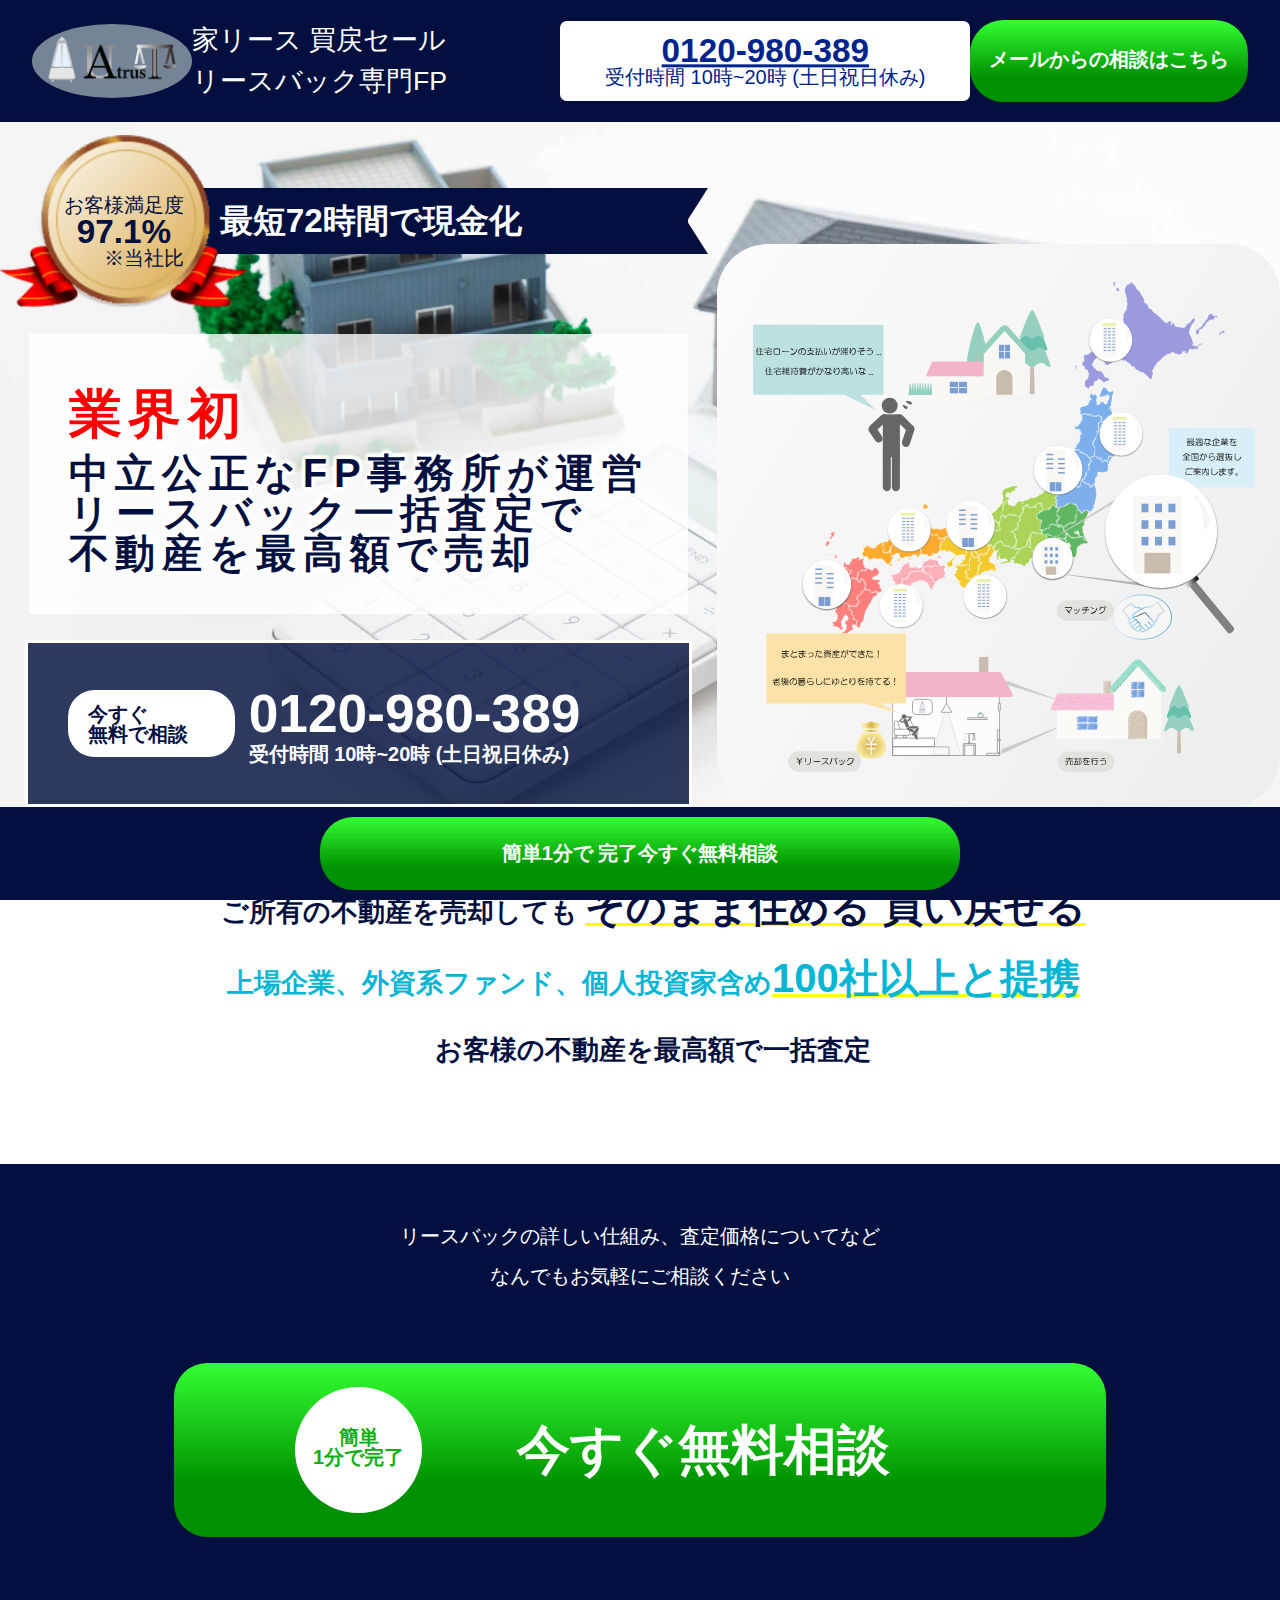
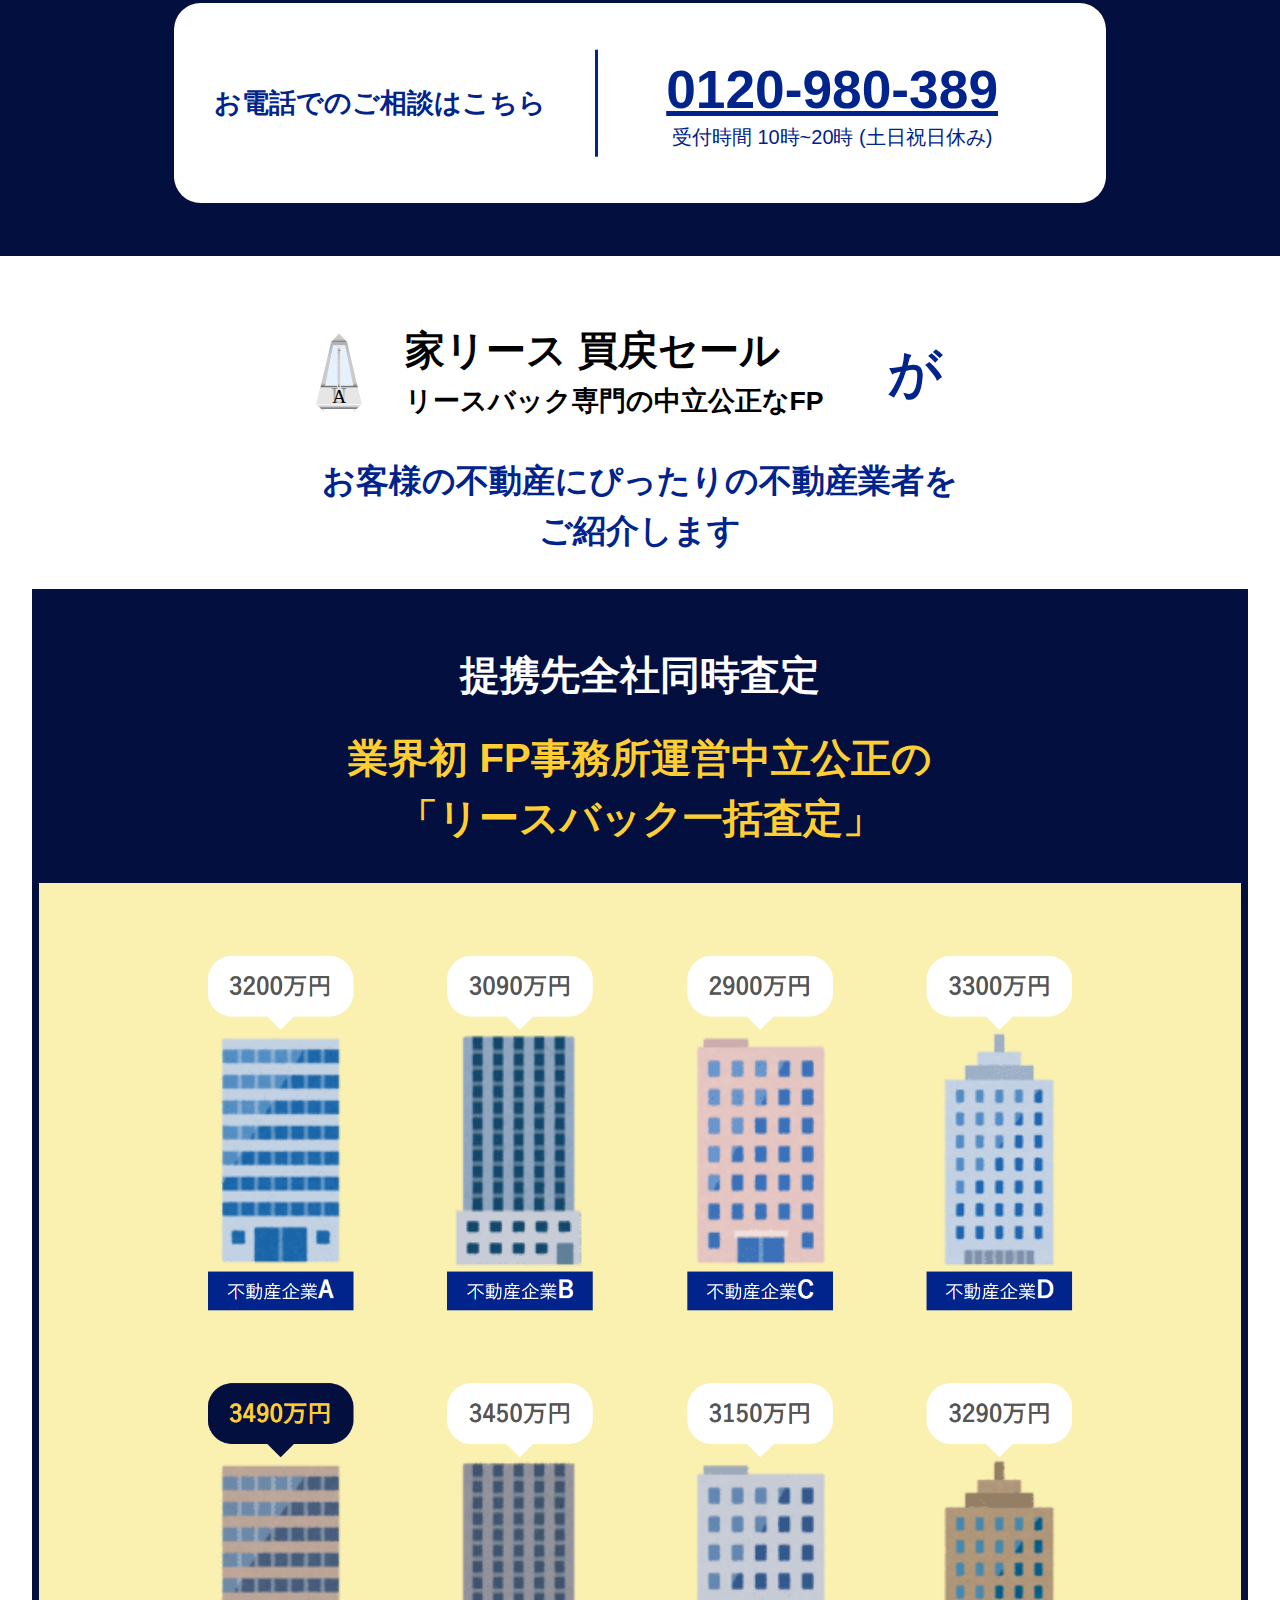
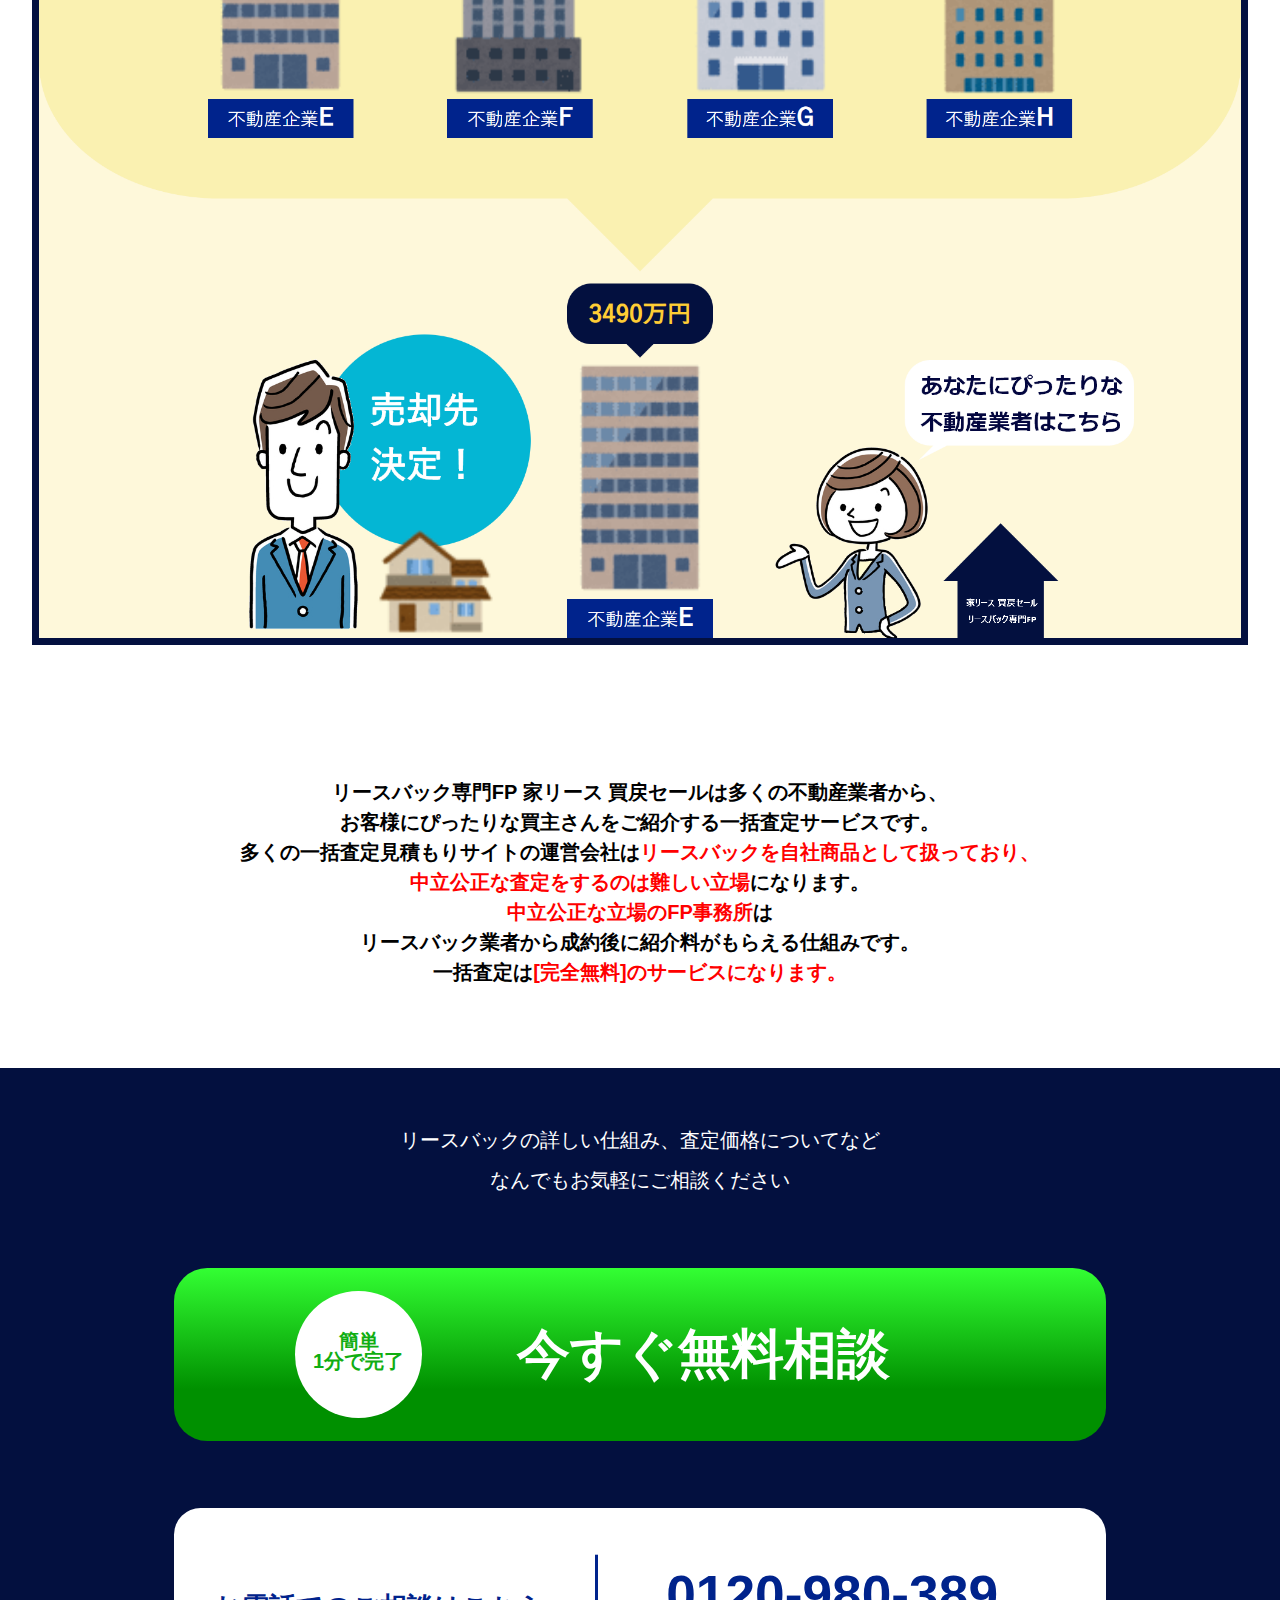
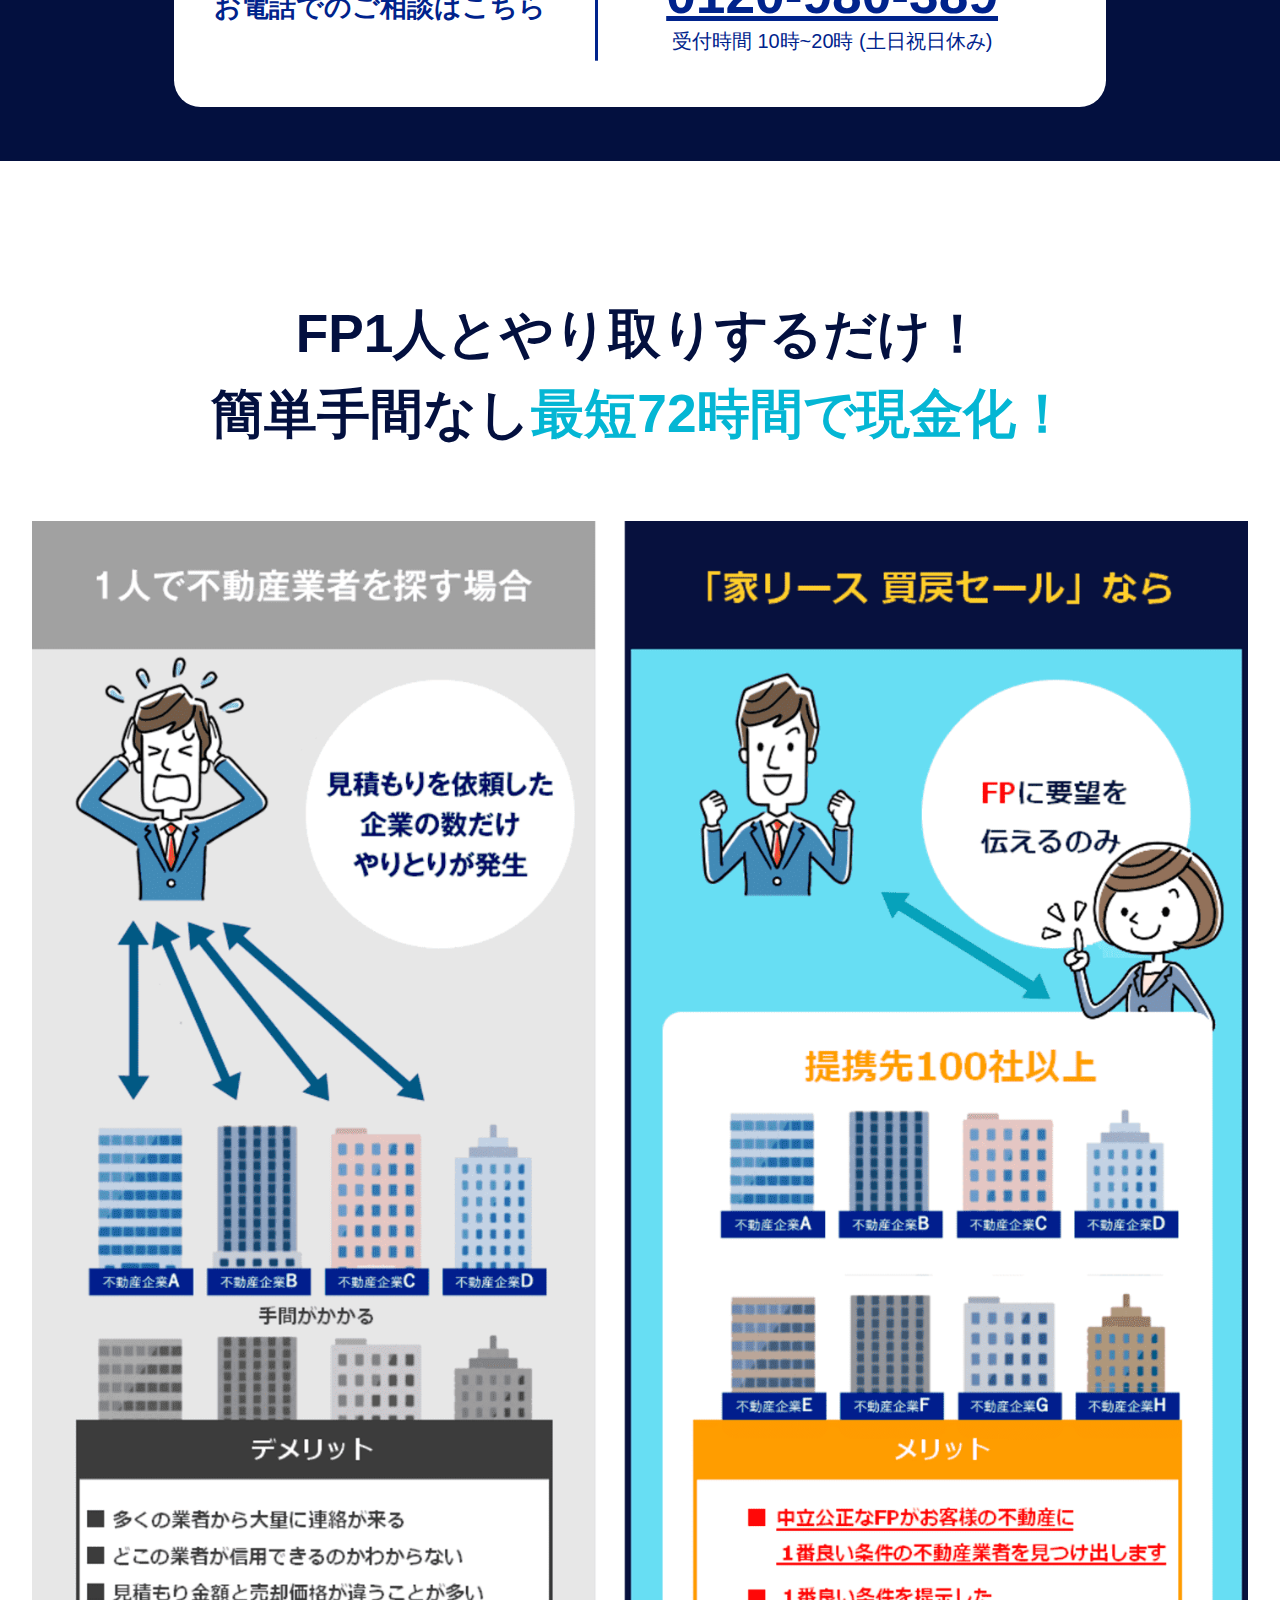
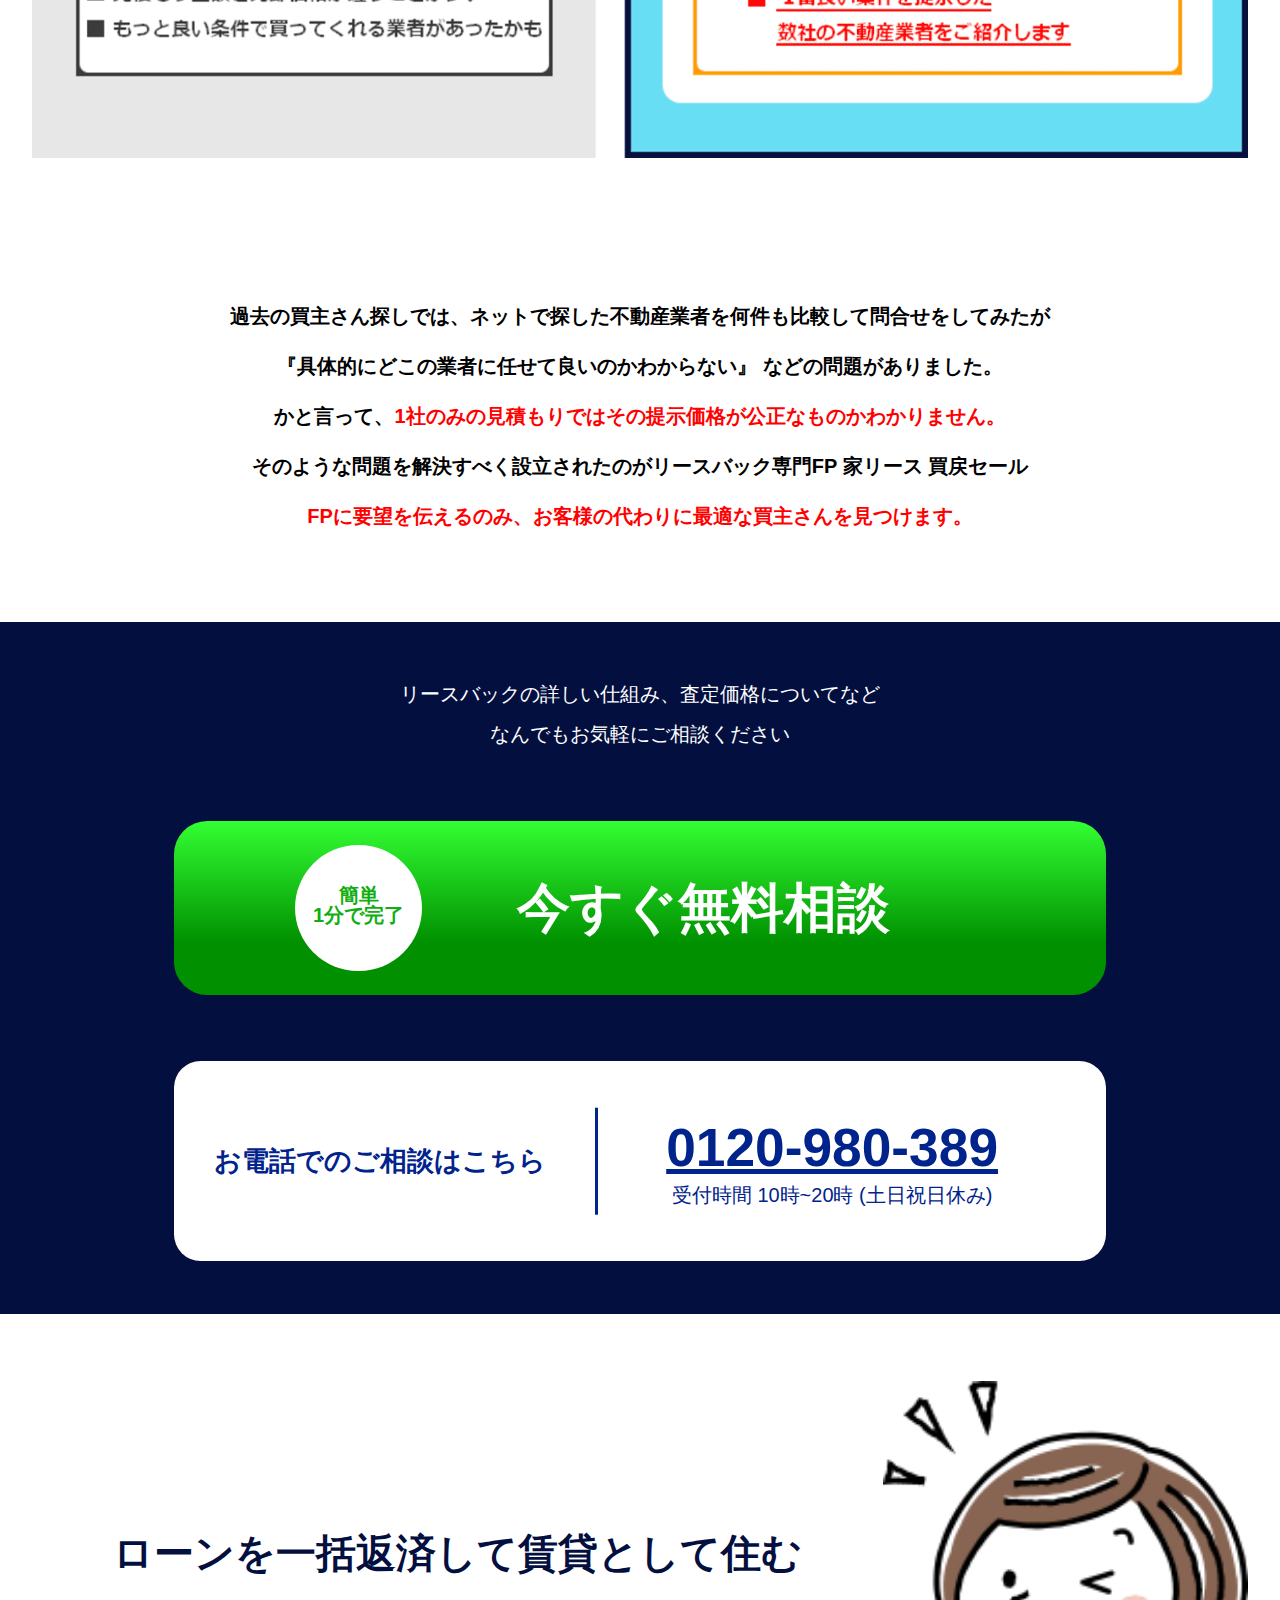
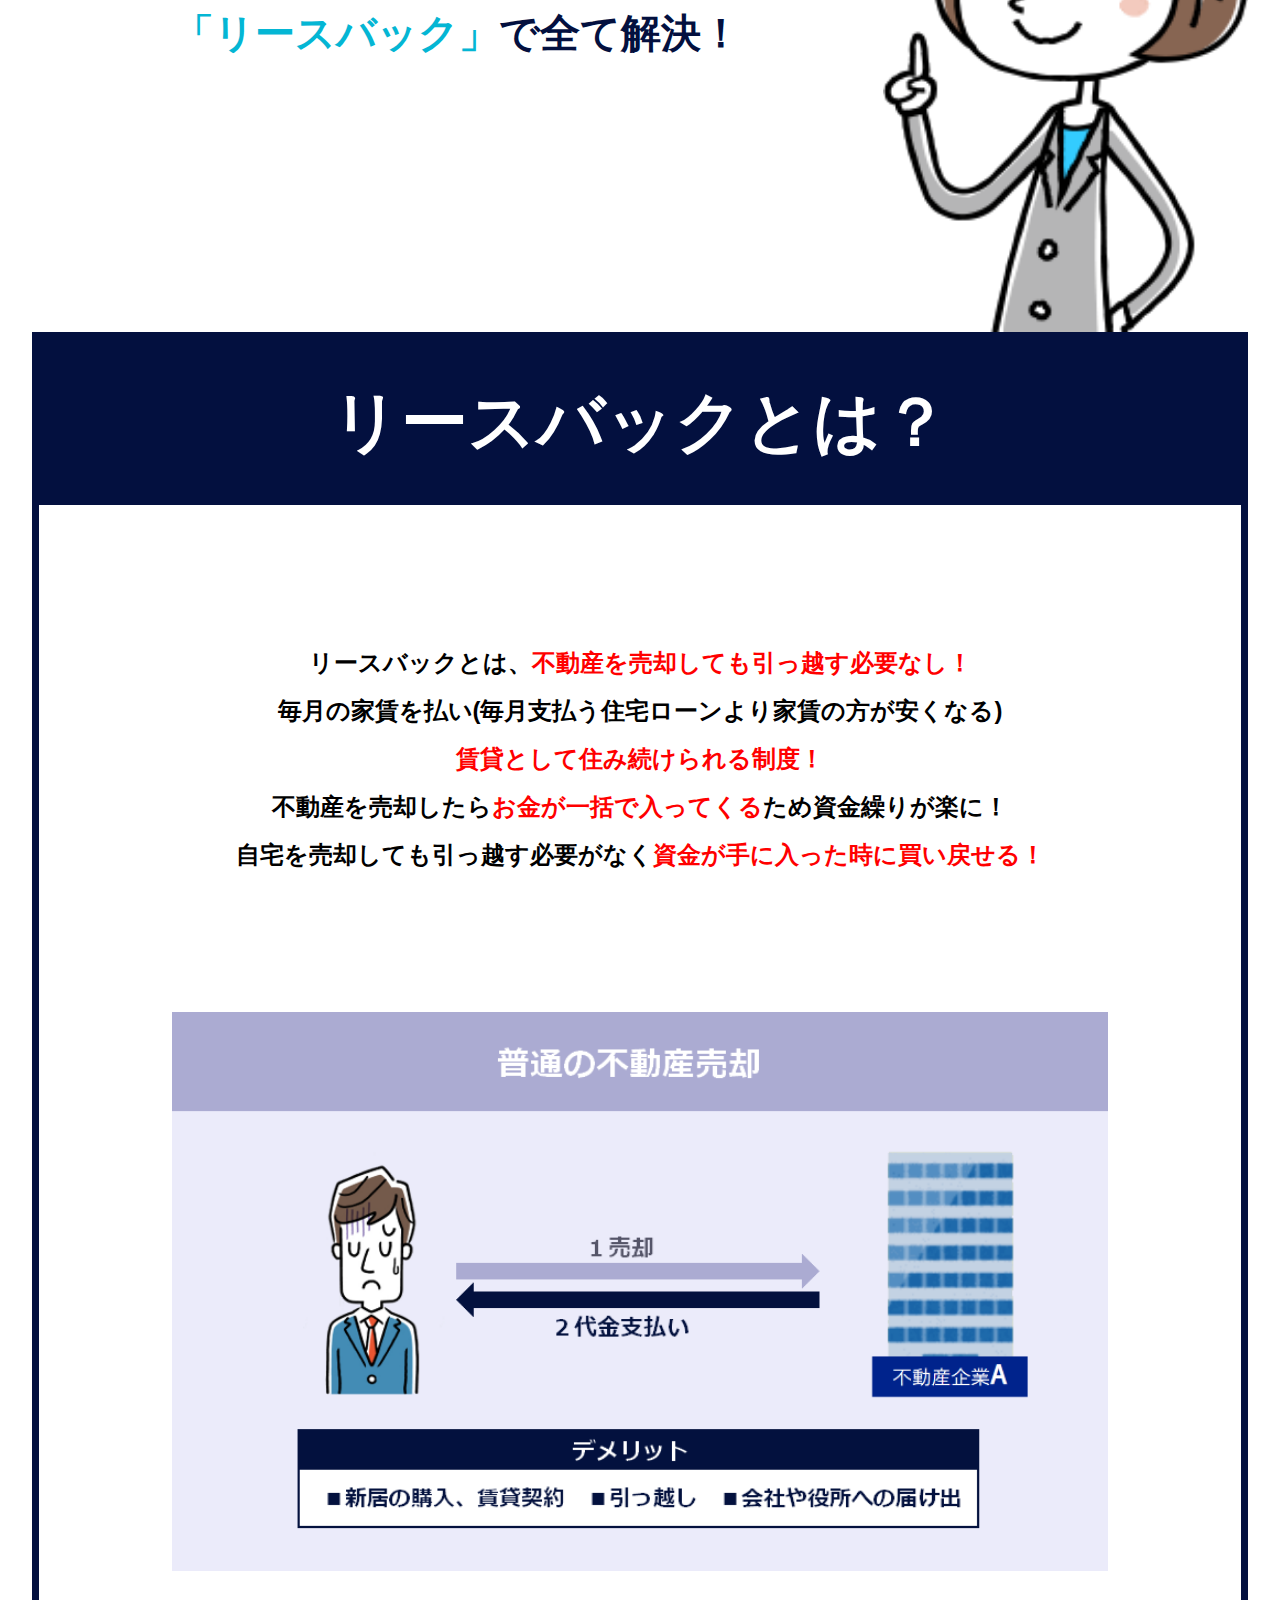
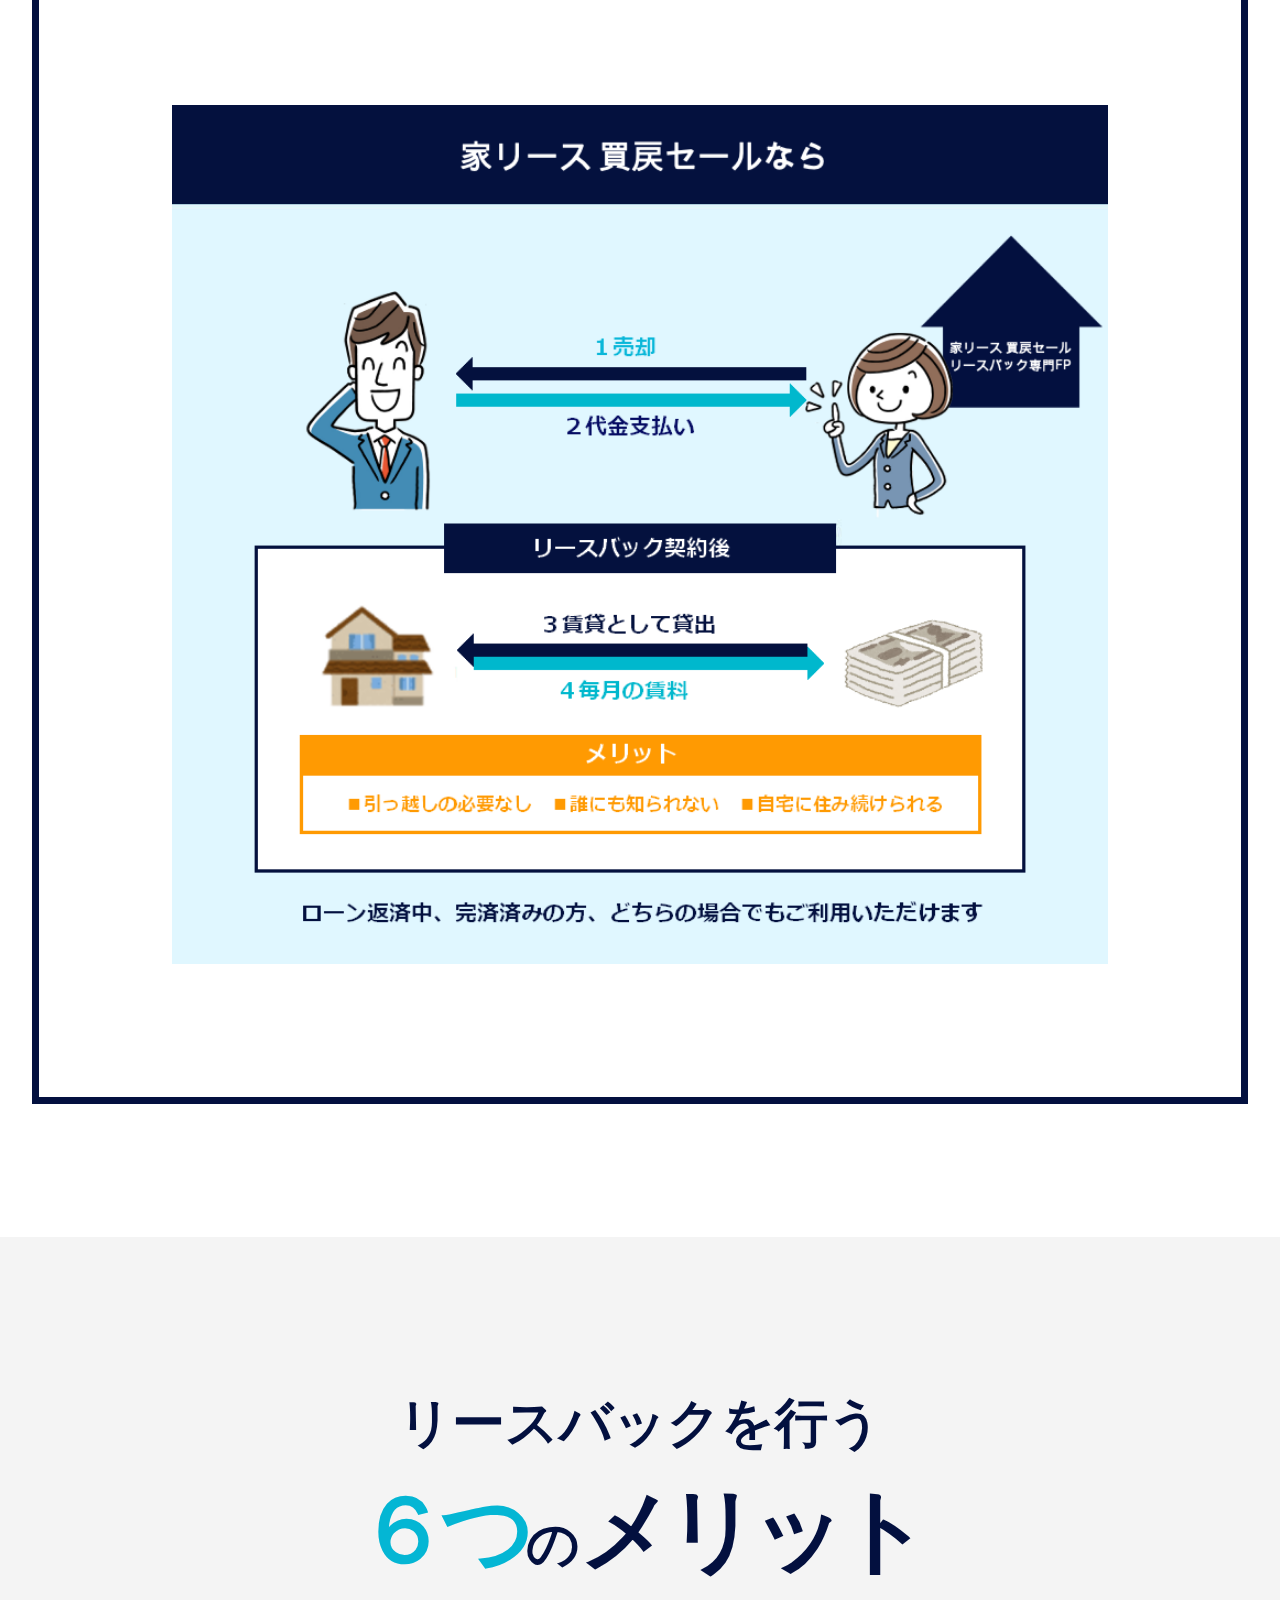
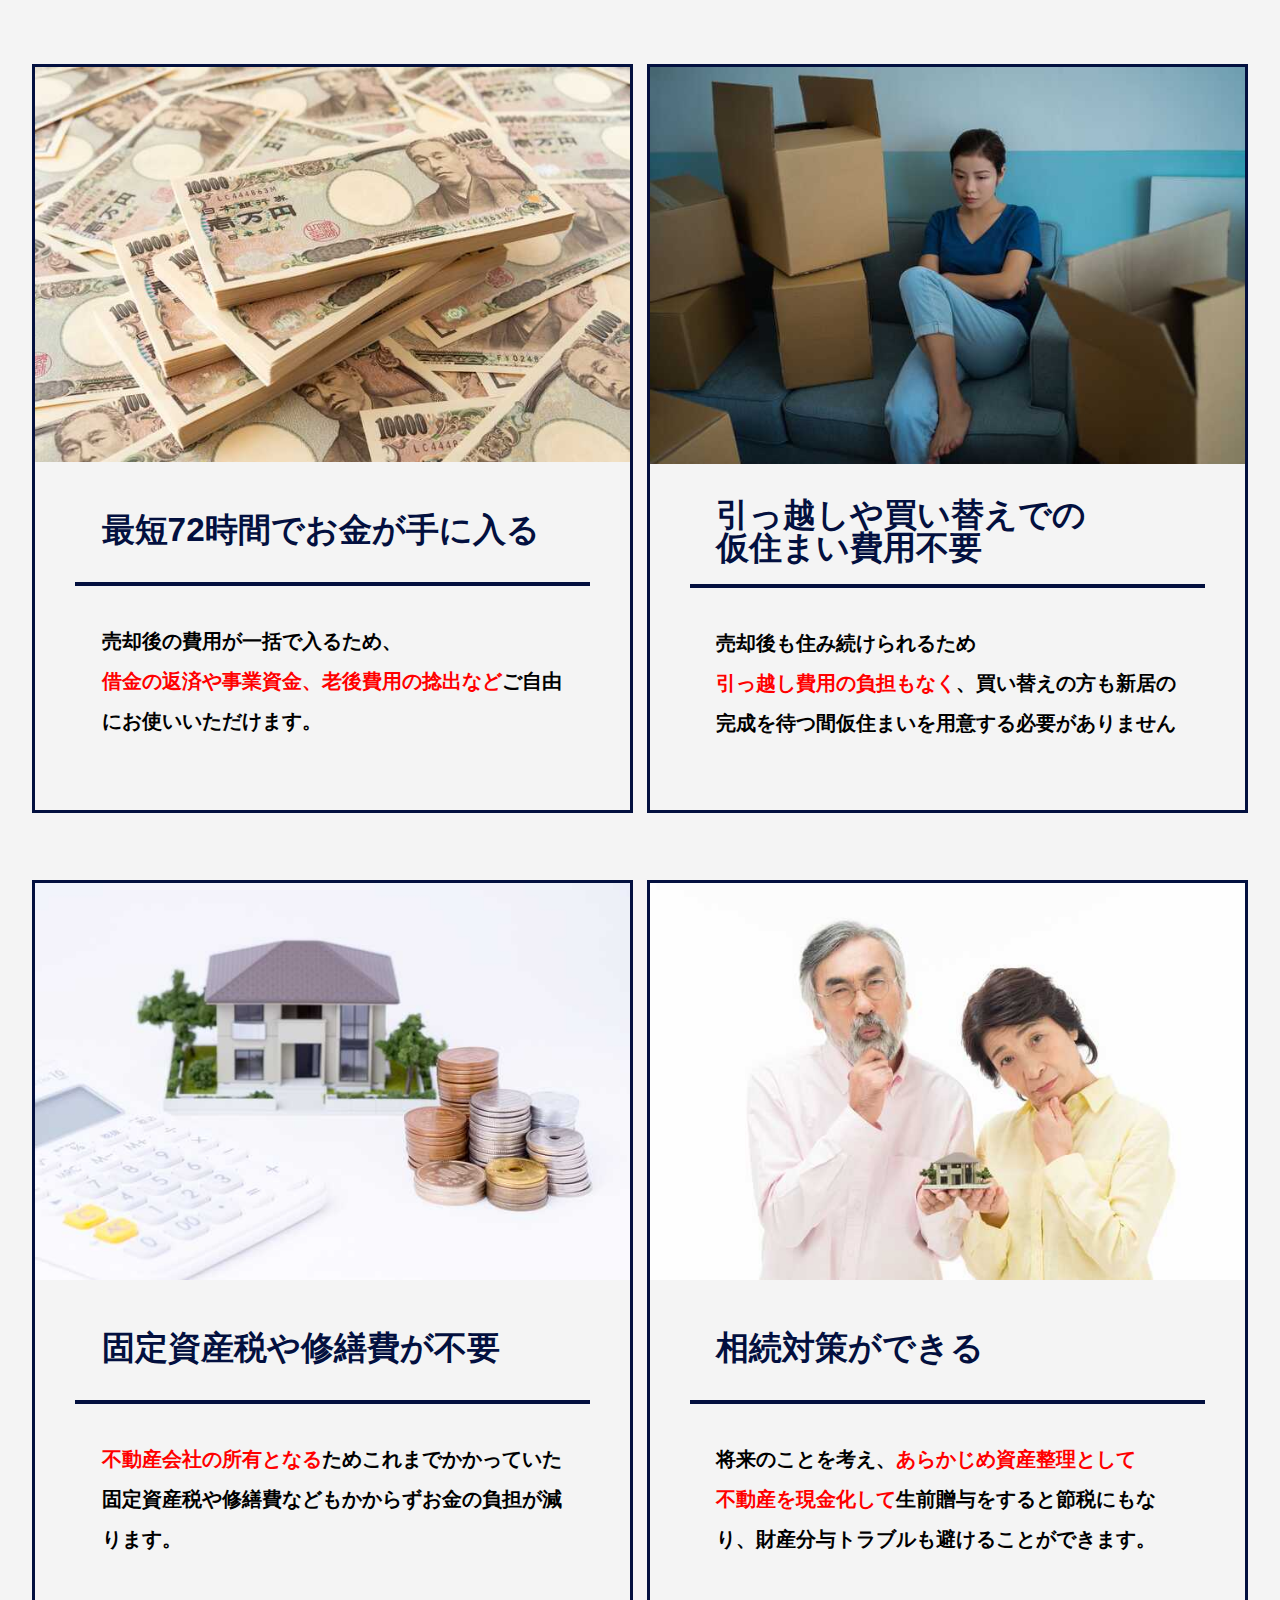
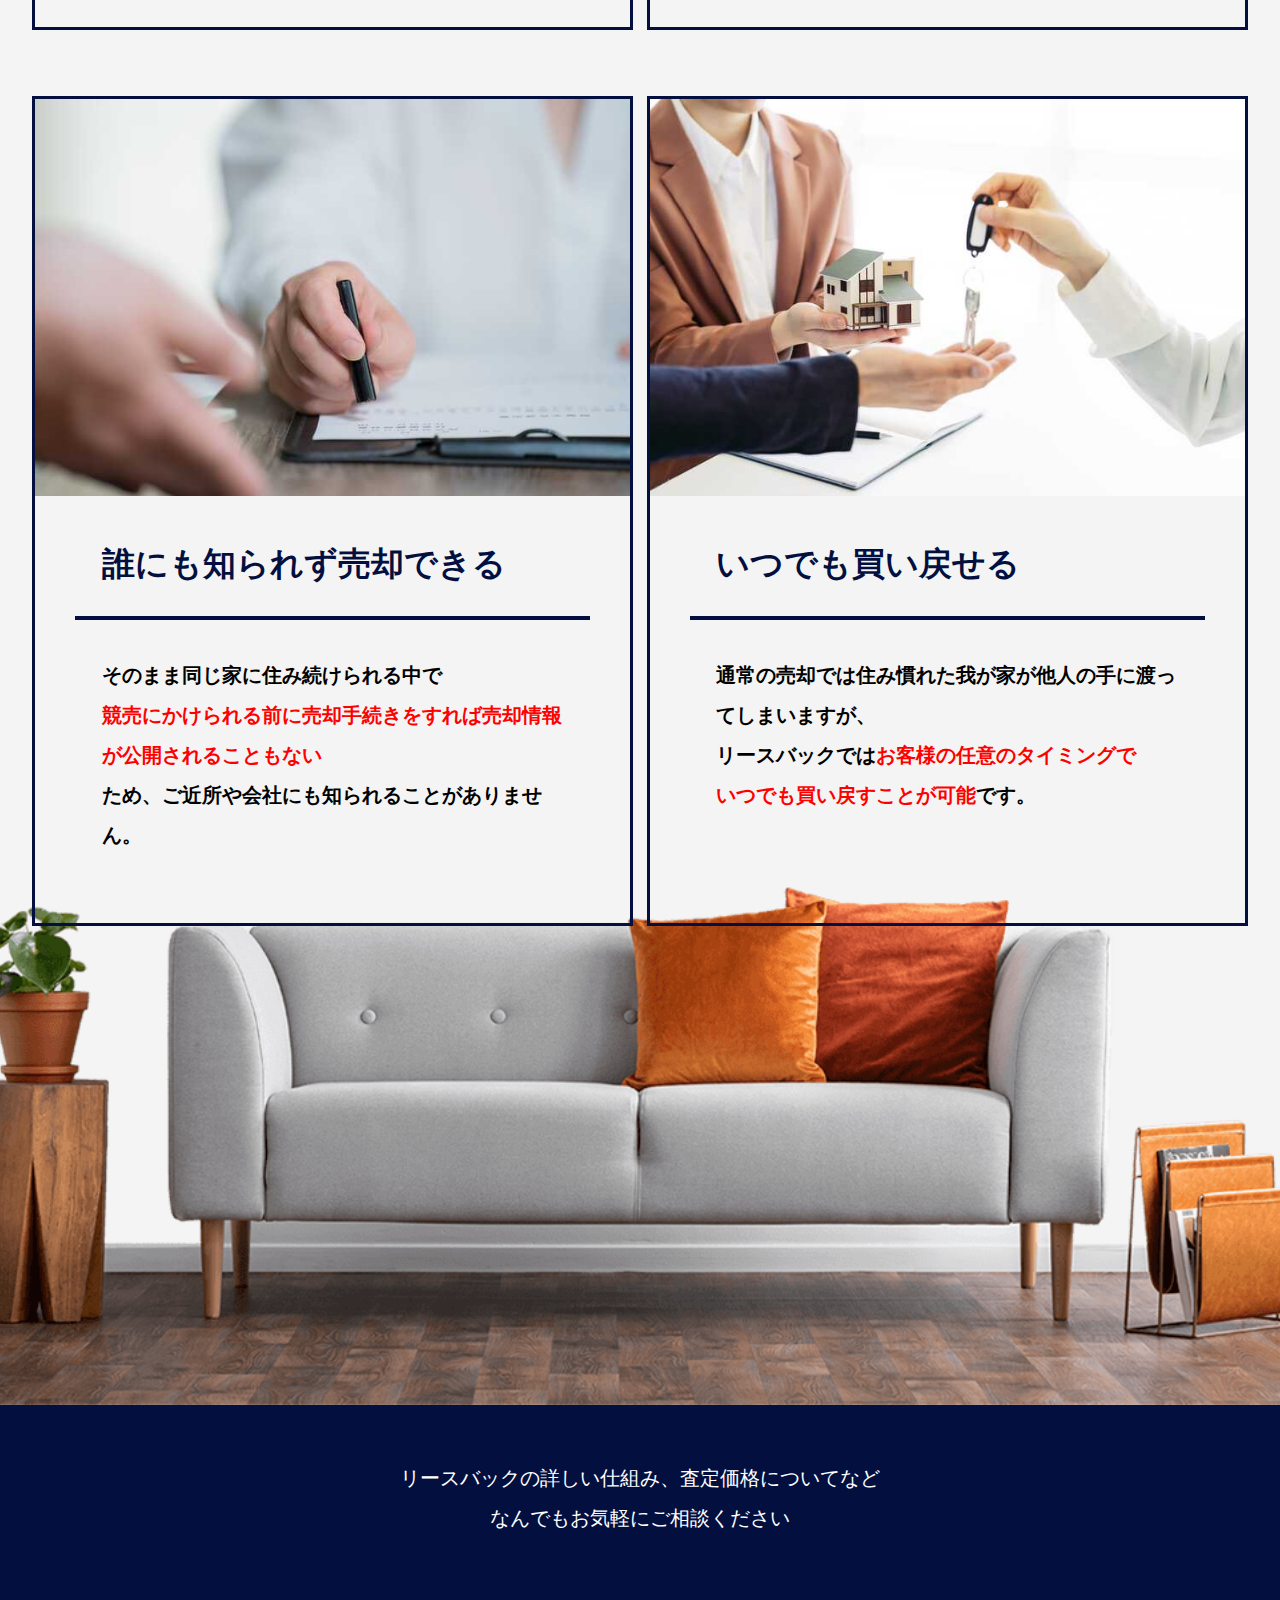
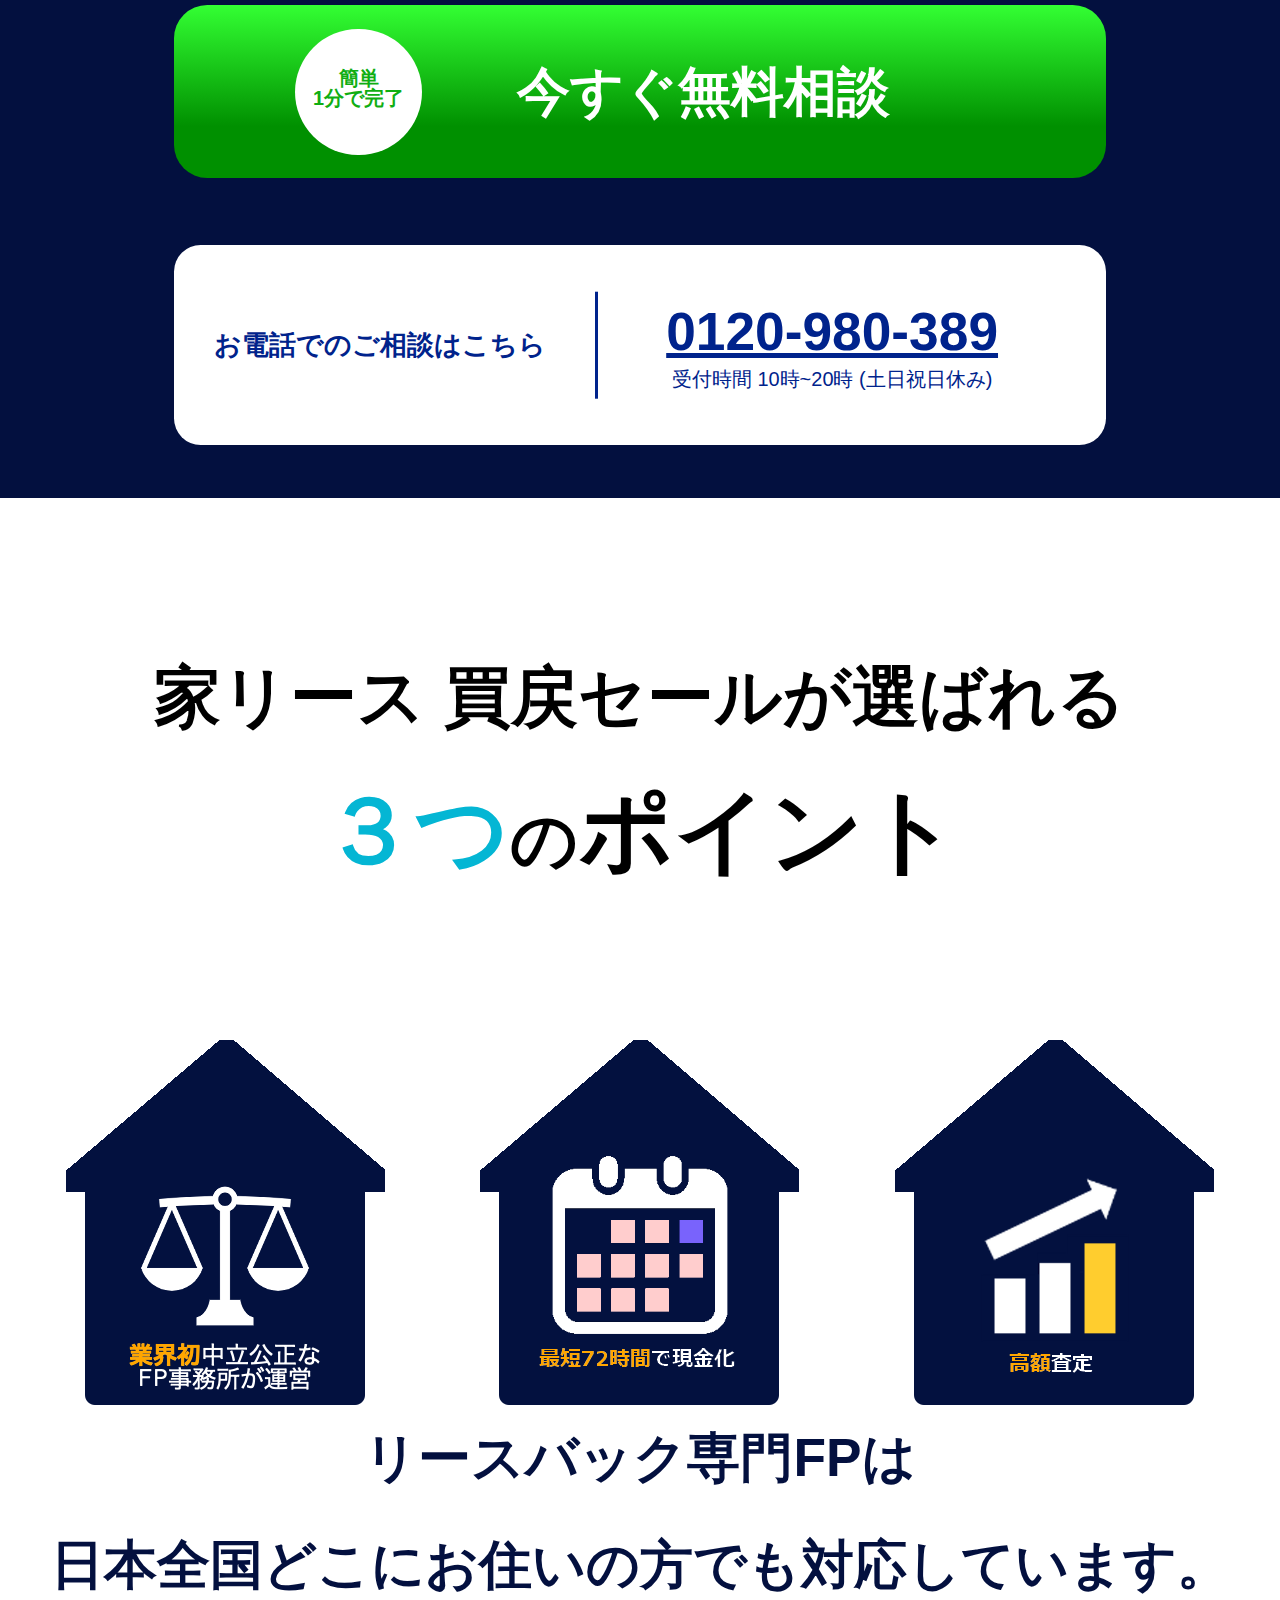
<file: index.html>
<!DOCTYPE html>
<html lang="ja">

<head>
  <meta http-equiv="X-UA-Compatible" content="IE=edge">
  <meta charset="utf-8">
  <meta name="viewport" content="width=device-width, initial-scale=1">
  <title>家リース 買戻セール - リースバック専門FP</title>
  <meta name="description" content="リースバック専門の中立公正なFP、売却してもそのまま住める、買い戻せる。一括査定で不動産を最高額で売却">
  <meta name="keywords" content="リースバック,不動産,買取">
  <meta name="format-detection" content="telephone=no">
  <!-- OGP -->
  <meta property="og:site_name" content="家リース 買戻セール - リースバック専門FP" />
  <meta property="og:description" content="リースバック専門の中立公正なFP、売却してもそのまま住める、買い戻せる。一括査定で不動産を最高額で売却" />
  <meta property="og:title" content="家リース 買戻セール - リースバック専門FP" />
  <meta property="og:type" content="website" />
  <meta property="og:locale" content="ja_JP" />
  <meta property="og:url" content="https://au-trust.co.jp/autrust-lp" />
  <meta property="og:image" name="twitter:image:src" content="https://au-trust.co.jp/autrust-lp/img/logo_title2.png" />
  <meta property="og:image:width" content="1200px" />
  <meta property="og:image:height" content="630px" />
  <meta property="fb:app_id" content="">
  <!-- / OGP -->

  <link rel="stylesheet" href="assets/css/reset.css">
  <link rel="stylesheet" href="assets/css/style.css?1.">
  <link href="https://fonts.googleapis.com/css?family=Noto+Sans+JP:900" rel="stylesheet">
  <link rel="icon" href="img/icon.svg">
  <link rel="shortcut icon" href="apple-touch-icon.png">
  <link rel="apple-touch-icon" href="apple-touch-icon.png" sizes="180x180">
  <script src="https://sdk.form.run/js/v2/formrun.js"></script>


  <!-- Google Tag Manager -->
  <!-- Global site tag (gtag.js) - Google Analytics -->
  <!-- Facebook Pixel Code -->
  <!-- LINE Tag Base Code -->
</head>

<body>
  <header class="theme-color-02">
    <div class="header-frame">
      <div class="top-logo fz-20">
        <div class="img a">
          <picture>
            <source media="(max-width: 767px)" srcset="img/icon.svg">
            <img src="img/logo_title.png" alt="ヘッダーのロゴ">
          </picture>
        </div>
        <p class="b">家リース 買戻セール</p>
        <p class="c">リースバック専門FP</p>
      </div>
      <div class="tel fz-30">
        <div>
          <a href="tel:0120-980-389" class="a jost-bold fz-25">0120-980-389</a>
          <p class="b fz-15">受付時間 10時~20時 (土日祝日休み)</p>
        </div>
      </div>
      <div class="cont-btn">
        <a href="#contact"><span class="fz-15">メールからの相談はこちら</span></a>
      </div>
    </div>
  </header>
  <main>
    <div class="sec01-bg">
      <section class="sec01">
        <div class="sec01-title a">
          <div class="sec01-title-emb">
            <p class="a fz-15">お客様満足度<br>
              <span class="jost-bold fz-25">97.1%</span></p>
            <p class="b fz-15">※当社比</p>
          </div>
          <h1 class="theme-color-02 fz-25">最短72時間で現金化</h1>
        </div>
        <div class="b fz-30">
          <p><span class="fz-40">業界初</span><br>中立公正なFP事務所が運営<br>リースバック一括査定で<br>不動産を最高額で売却</p>
        </div>
        <div class="img c">
          <img class="top_image" src="img/main_image.svg" alt="画像1">
        </div>
        <div class="sec01-tel d">
          <p class="a fz-15">今すぐ<br>無料で相談</p>
          <a href="tel:0120-980-389" class="b jost-bold fz-40">0120-980-389</a>
          <p class="c fz-15">受付時間 10時~20時 (土日祝日休み)</p>
        </div>
      </section>
    </div>
    <!--セクションの繰り返し-->
    <section class="sec02">
      <div class="sec02-cont-01 fz-20">
        <p>ご所有の不動産を売却しても <span>そのまま住める 買い戻せる</span></p>
        <p>上場企業、外資系ファンド、個人投資家含め<span>100社以上と提携</span></p>
        <p>お客様の不動産を最高額で一括査定</p>
      </div>
      <div class="theme-color-02 sec02-cont-02 fz-15">
        <p>リースバックの詳しい仕組み、査定価格についてなど<br>なんでもお気軽にご相談ください</p>
        <div>
          <a class="abtn" href="#contact"><span class="fz-15">簡単<br>1分で完了</span><span class="fz-40">今すぐ無料相談</span></a>
        </div>
        <div class="sec02-tel">
          <p class="a fz-20">お電話での<span>ご相談はこちら</span></p>
          <a href="tel:0120-980-389" class="b jost-bold fz-40">0120-980-389</a>
          <p class="c fz-15">受付時間 10時~20時 (土日祝日休み)</p>
        </div>
      </div>
      <div class="sec02-cont-03">
        <h2>
          <img class="middle_logo a" src="img/icon.svg" alt="autrustロゴ">

          <span class="b fz-30">家リース 買戻セール</span>
          <span class="c fz-20">リースバック専門の中立公正なFP</span><span class="d fz-40">が</span>
        </h2>
        <p class="fz-25">お客様の不動産にぴったりの不動産業者を<br>ご紹介します</p>
        <div class="sec02-cont-03-compe fz-30">
          <h3>提携先全社同時査定</h3>
          <p>業界初 FP事務所運営中立公正の<br>「リースバック一括査定」</p>
          <img src="img/compe.png" alt="">
        </div>
        <div class="sec02-cont-03-end">
          <p class="fz-15">
            リースバック専門FP 家リース 買戻セールは<span>多くの不動産業者から、</span><br>
            お客様にぴったりな買主さんをご紹介する一括査定サービスです。<br>
            多くの一括査定見積もりサイトの運営会社は<span class="red">リースバックを自社商品として扱っており、</span><br>
            <span class="red">中立公正な査定をするのは難しい立場</span>になります。<br>
            <span class="red">中立公正な立場のFP事務所</span>は<br>リースバック業者から成約後に紹介料がもらえる仕組みです。<br>
            一括査定は<span class="red">[完全無料]のサービスになります。</span></p>
        </div>
        <div class="theme-color-02 sec02-cont-02 fz-15">
          <p>リースバックの詳しい仕組み、査定価格についてなど<br>なんでもお気軽にご相談ください</p>
          <div>
            <a class="abtn" href="#contact">
              <span class="fz-15">簡単<br>1分で完了</span><span class="fz-40">今すぐ無料相談</span>
            </a>
          </div>
          <div class="sec02-tel">
            <p class="a fz-20">お電話での<span>ご相談はこちら</span></p>
            <a href="tel:0120-980-389" class="b jost-bold fz-40">0120-980-389</a>
            <p class="c fz-15">受付時間 10時~20時 (土日祝日休み)</p>
          </div>
        </div>
      </div>
    </section>
    <!--繰り返しここまで-->
    <section class="sec03">
      <div>
        <h2 class="sec03-title">FP1人とやり取りするだけ！<br>
          簡単手間なし<span>最短72時間で現金化！</span></h2>
        <img src="img/concierge.png" alt="">
        <div class="sec03-cont-01-end">
          <p>過去の買主さん探しでは、ネットで探した不動産業者を何件も比較して<span>問合せをしてみたが</span><br>
            <span>『具体的にどこの業者に任せて良いのかわからない』</span>
            <span>などの問題がありました。</span></p>
          <p>かと言って、<span class="red">1社のみの見積もりでは</span><span class="red">その提示価格が公正なものかわかりません。</span></p>
          <p>そのような問題を解決すべく設立されたのが<span>リースバック専門FP 家リース 買戻セール</span><br>
            <span class="red">FPに要望を伝えるのみ、</span><span class="red">お客様の代わりに最適な買主さんを見つけます。</span></p>
        </div>
      </div>
      <div class="theme-color-02 sec02-cont-02 fz-15">
        <p>リースバックの詳しい仕組み、査定価格についてなど<br>なんでもお気軽にご相談ください</p>
        <div>
          <a class="abtn" href="#contact"><span class="fz-15">簡単<br>1分で完了</span><span class="fz-40">今すぐ無料相談</span></a>
        </div>
        <div class="sec02-tel">
          <p class="a fz-20">お電話での<span>ご相談はこちら</span></p>
          <a href="tel:0120-980-389" class="b jost-bold fz-40">0120-980-389</a>
          <p class="c fz-15">受付時間 10時~20時 (土日祝日休み)</p>
        </div>
      </div>
    </section>
    <section class="sec04">
      <div class="sec04-cont-01">
        <h2 class="sec04-title fz-30">ローンを一括返済して<span>賃貸として住む</span><br><span
            class="blue">「リースバック」</span><span>で全て解決！</span>
        </h2><img src="img/kaiketsu_title_woman.png" alt="">
      </div>
      <div class="sec04-cont-02">
        <h2>リースバックとは？</h2>
        <div>
          <p>リースバックとは、<span class="red">不動産を売却しても引っ越す必要なし！</span></p>
          <p>毎月の家賃を払い<span>(毎月支払う住宅ローンより家賃の方が安くなる)</span><br><span class="red">賃貸として住み続けられる制度！</span></p>
          <p>不動産を売却したら<span class="red">お金が一括で入ってくる</span><span>ため資金繰りが楽に！</span></p>
          <p>自宅を売却しても引っ越す必要がなく<span class="red">資金が手に入った時に買い戻せる！</span></p>
          <img src="img/model_demerit.png" alt="">
          <img src="img/model_merit.png" alt="">
        </div>
      </div>
      <div class="sec04-cont-03">
        <h2>リースバックを行う<br>
          <span>６つ</span>の<span>メリット</span></h2>
        <div class="sec04-cont-03-list">
          <div>
            <img src="img/merit01.jpg" alt="">
            <h3>最短72時間で<span>お金が手に入る</span></h3>
            <p class="fz-15">売却後の費用が一括で入るため、<span>借金の返済や事業資金、</span><span>老後費用の捻出など</span>ご自由にお使いいただけます。</p>
          </div>
          <div>
            <img src="img/merit02.jpg" alt="">
            <h3>引っ越しや買い替えでの<br>仮住まい費用不要</h3>
            <p class="fz-15">売却後も住み続けられるため<span>引っ越し費用の負担もなく</span>、買い替えの方も新居の完成を待つ間仮住まいを用意する必要がありません</p>
          </div>
          <div>
            <img src="img/merit03.jpg" alt="">
            <h3>固定資産税や修繕費が不要</h3>
            <p class="fz-15"><span>不動産会社の所有となる</span>ためこれまでかかっていた固定資産税や修繕費などもかからずお金の負担が減ります。</p>
          </div>
          <div>
            <img src="img/merit04.jpg" alt="">
            <h3>相続対策ができる</h3>
            <p class="fz-15">将来のことを考え、<span>あらかじめ資産整理として</span><span>不動産を現金化して</span>生前贈与をすると節税にもなり、財産分与トラブルも避けることができます。
            </p>
          </div>
          <div>
            <img src="img/merit05.jpg" alt="">
            <h3>誰にも知られず売却できる</h3>
            <p class="fz-15">そのまま同じ家に住み続けられる中で<span>競売にかけられる前に売却手続きをすれば売却情報が公開されることもない</span>ため、ご近所や会社にも知られることがありません。
            </p>
          </div>
          <div>
            <img src="img/merit06.jpg" alt="">
            <h3>いつでも買い戻せる</h3>
            <p class="fz-15">
              通常の売却では住み慣れた我が家が他人の手に渡ってしまいますが、<br>リースバックでは<span>お客様の任意のタイミングで</span><span>いつでも買い戻すことが可能</span>です。</p>
          </div>
        </div>
      </div>
      <div class="theme-color-02 sec02-cont-02 fz-15">
        <p>リースバックの詳しい仕組み、査定価格についてなど<br>なんでもお気軽にご相談ください</p>
        <div>
          <a class="abtn" href="#contact"><span class="fz-15">簡単<br>1分で完了</span><span class="fz-40">今すぐ無料相談</span></a>
        </div>
        <div class="sec02-tel">
          <p class="a fz-20">お電話での<span>ご相談はこちら</span></p>
          <a href="tel:0120-980-389" class="b jost-bold fz-40">0120-980-389</a>
          <p class="c fz-15">受付時間 10時~20時 (土日祝日休み)</p>
        </div>
      </div>
    </section>
    <section class="sec05">
      <div class="sec05-cont-01">
        <h2>家リース 買戻セールが選ばれる<br><span>３つ</span>の<span>ポイント</span></h2>
        <div class="sec05-cont-01-point">
          <img src="img/point01.png" alt="">
          <img src="img/point02.png" alt="">
          <img src="img/point03.png" alt="">
        </div>
        <div class="sec05-cont-01-p">
          <p>リースバック専門FPは<span>日本全国どこにお住いの方でも対応しています。</span><br>
            また、最短72時間で高額現金化が可能なため<br>
            借金の取り立てに困っている<br>
            といった場合にもご利用いただけます。</p>
        </div>
      </div>
      <div class="sec05-cont-02">
        <h2>お客様のお声</h2>
        <div>
          <div class="sec05-cont-02-customer">
            <div>
              <p>40代</p>
              <p>女性</p>
              <p>ローンの返済</p>
              <p>資金調達</p>
            </div>
            <div>
              <img class="a" src="img/customer-01.png" alt="お客様の写真①">
              <a class="b" href="assets/pdf/customer-1.pdf"><img class="a" src="img/customer01.png"
                  alt="お客様のお声pdf①"></a>
              <p class="c">住宅ローンを滞納してしまい、債権者から任意売却を進められました。
                しかし子供が高校卒業するまでは、引越ししたくないので、どうしたらいいのか途方に暮れていました。
                しかしＡＵトラストさんが相談に乗ってくださったおかげで、
                とてもスムーズに問題を解決することができました。</p>
            </div>
          </div>
          <div class="sec05-cont-02-customer">
            <div>
              <p>50代</p>
              <p>男性</p>
              <p>ローンの返済</p>
            </div>
            <div>
              <img class="a" src="img/customer-02.png" alt="お客様の写真②">
              <a class="b" href="assets/pdf/customer-2.pdf"><img class="a" src="img/customer02.png"
                  alt="お客様のお声pdf②"></a>
              <p class="c">
                困っている所、助けて頂き本当に助かりました<br>親切に対応して頂き、話もわかりやすく<br>とどこおりなく任意売却完了を迎える事が出来ました。加藤さんには、本当に感謝しております。大変、お世話になりました。ありがとうございました。
              </p>
            </div>
          </div>
          <div class="sec05-cont-02-customer">
            <div>
              <p>50代</p>
              <p>男性</p>
              <p>資金調達</p>
            </div>
            <div>
              <img class="a" src="img/customer-03.png" alt="お客様の写真③">
              <a class="b" href="assets/pdf/customer-3.pdf"><img class="a" src="img/customer03.png"
                  alt="お客様のお声pdf③"></a>
              <p class="c">家族で住んでいますが、仕事で資金が必要なため、3年後に買い戻すという事でリースバックを利用しました。約３ヶ月延長してしまいましたが、無事買戻しができ、感謝しております。</p>
            </div>
          </div>
          <div class="sec05-cont-02-customer">
            <div>
              <p>60代</p>
              <p>男性</p>
              <p>ローンの返済</p>
            </div>
            <div>
              <img class="a" src="img/customer-04.png" alt="お客様の写真④">
              <a class="b" href="assets/pdf/customer-4.pdf"><img class="a" src="img/customer04.png"
                  alt="お客様のお声pdf④"></a>
              <p class="c">
                ローンの支払いで悩んでいる時、ネットでＡＵトラストの事を知り、相談しました。<br>
                精神的に非常に楽になり、その後も電話でいろいろ相談させて頂き大変助かりました。本当にありがとうございました。
              </p>
            </div>
          </div>
        </div>
        <div>
          <h2>感謝の手紙を多数<br>いただいております！</h2>
          <img src="img/letter.jpg" alt="">
        </div>
      </div>
      <div class="theme-color-02 sec02-cont-02 fz-15">
        <p>リースバックの詳しい仕組み、査定価格についてなど<br>なんでもお気軽にご相談ください</p>
        <div>
          <a class="abtn" href="#contact"><span class="fz-15">簡単<br>1分で完了</span><span class="fz-40">今すぐ無料相談</span></a>
        </div>
        <div class="sec02-tel">
          <p class="a fz-20">お電話での<span>ご相談はこちら</span></p>
          <a href="tel:0120-980-389" class="b jost-bold fz-40">0120-980-389</a>
          <p class="c fz-15">受付時間 10時~20時 (土日祝日休み)</p>
        </div>
      </div>
    </section>
    <section class="sec06">
      <div class="sec06_cont_01">
        <h2>サービスの流れ</h2>
        <div class="sec06_cont_01_list">
          <div class="sec06_cont_01_list_item">
            <p>ステップ 01</p>
            <div>
              <h3 class="fz-20">お問い合わせ</h3>
              <p class="fz-15">お電話または<span>メールフォームで</span><span>お問い合わせください。</span><br>FPがリースバックについて詳しくご説明させていただきます。</p>
            </div>
            <img src="img/service-01.jpg" alt="">
          </div>
          <div class="sec06_cont_01_list_item">
            <p>ステップ 02</p>
            <div>
              <h3 class="fz-20">面談</h3>
              <p class="fz-15">お電話にてFPが詳しいご希望や、不動産の情報をお伺いします。</p>
            </div>
            <img src="img/service-02.jpg" alt="">
          </div>
          <div class="sec06_cont_01_list_item">
            <p>ステップ 03</p>
            <div>
              <h3 class="fz-20">物件の査定/<span>条件提示</span></h3>
              <p class="fz-15">家リース 買戻セール提携業者があなたの物件を同時査定、<br>あなたの物件を1番良い条件で買い取ってくれる買主さんをご紹介します</p>
            </div>
            <img src="img/service-03.jpg" alt="">
          </div>
          <div class="sec06_cont_01_list_item">
            <p>ステップ 04</p>
            <div>
              <h3 class="fz-20">不動産売買契約/<span>賃貸契約</span></h3>
              <p class="fz-15">契約内容にご納得いただけましたら、<br>賃貸の契約を結ばせていただき、賃料を支払いながらの生活がスタートします。</p>
            </div>
            <img src="img/service-04.jpg" alt="">
          </div>
          <div class="sec06_cont_01_list_item">
            <p>ステップ 05</p>
            <div>
              <h3 class="fz-20">契約後のサポート</h3>
              <p class="fz-15">法律の専門家とも提携しており、<br>借金などお金に関するお悩みを持つ方への弁護士紹介なども行なっています</p>
            </div>
            <img src="img/service-05.jpg" alt="">
          </div>
          <div>
            <p><span>最短72時間</span>で買取代金をお支払いします</p>
          </div>
        </div>
      </div>
      <div class="sec06_cont_02">
        <h2>良くある質問</h2>
        <div>
          <div class="sec06_cont_02_item">
            <p>Q</p>
            <h3>査定にお金はかかりますか？</h3>
            <p>答</p>
            <p>無料で査定させていただきます</p>
          </div>
          <div class="sec06_cont_02_item">
            <p>Q</p>
            <h3>名義人以外でも手続きできますか？</h3>
            <p>答</p>
            <p>名義人の同意があればお手続きいただけます</p>
          </div>
          <div class="sec06_cont_02_item">
            <p>Q</p>
            <h3>古い物件でも大丈夫ですか？</h3>
            <p>答</p>
            <p>大丈夫です。まずは一度ご相談ください</p>
          </div>
          <div class="sec06_cont_02_item">
            <p>Q</p>
            <h3>マンションでも大丈夫ですか？</h3>
            <p>答</p>
            <p>マンションでも一軒家でも店舗でも全て対応いたします</p>
          </div>
          <div class="sec06_cont_02_item">
            <p>Q</p>
            <h3>お金の使い道に制限はありますか？</h3>
            <p>答</p>
            <p>ありません。ご自由にお使いいただけます</p>
          </div>
          <div class="sec06_cont_02_item">
            <p>Q</p>
            <h3>賃貸契約の期限などはありますか？</h3>
            <p>答</p>
            <p>ありません。通常の賃貸と同様2年ごとに更新契約をしてお住みいただけます</p>
          </div>
        </div>
      </div>
      <div class="sec06_cont_03">
        <h2 class="fz-40">年金だけでは苦しい
          <span>老後資金を作りたい</span><br>
          <span>資金調達がしたい</span>
          <span>借金がある</span><br>
          ローンが苦しいという方は
          <span>お早めにご相談ください</span></h2>
        <p class="fz-20">今や3人に1人が借金をしているという日本。<span>住宅ローンや借入れは</span><span>深刻な社会問題となっています。</span><br>
          リースバックという制度を知らず、<span>あるいは相談をためらってしまったが為に、</span><br>
          家を強制売却されてしまう人が<span>非常に多いのが現状です。</span><br>
          お早いご相談であれば、<span>誰にも知られず自宅に住んだまま</span><span>お金の問題を解決することが可能です。</span><br>
          取り返しがつかなくなる前に、<span>まずは一度"家リース 買戻セール"にご相談ください。</span></p>
      </div>
      <div class="theme-color-02 sec02-cont-02 fz-15 contact">
        <h2>お問い合わせ</h2>
        <p>リースバックの専門家が丁寧に対応させていただきます。<br>
          自宅がいくらになるのか気になる、売却するかどうか迷っている、という方もお気軽にご相談ください。</p>
        <div class="sec06-tel">

          <p>お電話での<span>ご相談はこちら</span></p>
          <a href="tel:0120-980-389" class="jost-bold">0120-980-389</a>
          <div>
            <p>受付時間 10時~20時 (土日祝日休み)</p>
          </div>
        </div>
        <div id="contact" class="contact-form">
          <h2 class="fz-30"><span>簡単1分で完了</span><span>あなたの不動産、売ったらいくら？</span></h2>
          <form class="formrun" action="https://form.run/api/v1/r/zbv0kmthetdml1h3svrtck9u" id="contactform"
            name="contact" method="post">
            <div class="property">
              <h3 class="fz-25">物件情報入力</h3>
              <div class="ftl"><span>物件の種類</span><span class="form-grey">任意</span></div>
              <div class="fdl" onclick="chal(event);">
                <label class="dh"><input type="checkbox" name="物件の種類" value="戸建">戸建</label>
                <label class="mh"><input type="checkbox" name="物件の種類" value="マンション">マンション</label>
              </div>
              <div class="ftl"><span>都道府県（物件所在地）</span><span class="form-red">必須</span></div>
              <div class="fdl">
                <select name="都道府県（物件所在地）" data-formrun-type="prefecture-jp" data-formrun-required></select>
                <div data-formrun-show-if-error="都道府県（物件所在地）">都道府県（物件所在地）を入力してください</div>
              </div>
              <div class="ftl"><span>いつ頃にお取引したいとお考えですか？</span><span class="form-red">必須</span></div>
              <div class="fdl">
                <select name="いつ頃にお取引したいとお考えですか？" data-formrun-required>
                  <option value="" selected>時期を選択してください</option>
                  <option value="すぐにでも">すぐにでも</option>
                  <option value="三ヶ月から半年">三ヶ月から半年</option>
                  <option value="一年以内">一年以内</option>
                  <option value="まだ売却時期は決まっていない">まだ売却時期は決まっていない</option>
                </select>
                <div data-formrun-show-if-error="いつ頃にお取引したいとお考えですか？">お取引の時期を選択してください</div>
              </div>
              <div class="ftl"><span>お問い合わせ内容</span><span class="form-grey">任意</span></div>
              <div class="fdl"><textarea cols="30" rows="10" name="お問い合わせ内容" placeholder="リースバックについて知りたい"></textarea>
              </div>
            </div>
            <div class="personal">
              <h3 class="fz-25">個人情報入力</h3>
              <div class="ftl"><span>お名前</span><span class="form-grey">任意</span></div>
              <div class="fdl"><input type="text" name="お名前" placeholder="戸建太郎"></div>
              <div class="ftl"><span>電話番号</span><span class="form-red">必須</span></div>
              <div class="fdl"><input type="number" name="電話番号" placeholder="09012345678" data-formrun-required>
                <div data-formrun-show-if-error="電話番号">電話番号を入力してください</div>
              </div>
              <div class="ftl"><span>メールアドレス</span><span class="form-grey">任意</span></div>
              <div class="fdl"><input type="email" name="メールアドレス" data-formrun-type="email" placeholder="@.co.jp"></div>
            </div>
            <div class="_formrun_gotcha">
              <style media="screen">
                ._formrun_gotcha {
                  position: absolute !important;
                  height: 1px;
                  width: 1px;
                  overflow: hidden;
                }
              </style>
              <label for="_formrun_gotcha">If you are a human, ignore this field</label>
              <input type="text" name="_formrun_gotcha" id="_formrun_gotcha" tabindex="-1">
            </div>
            <div class="form-button"><button type="submit" data-formrun-error-text="未入力の項目があります"
                data-formrun-submitting-text="送信中...">
                簡単1分で完了 一括査定スタート
              </button>
              <div id="cmsgSubmit" class="h3 text-center hidden"></div>
            </div>
          </form>
        </div>
      </div>
    </section>
  </main>
  <footer class="footer">
    <div>
      <a href="https://au-trust.co.jp">運営会社　AUトラスト</a>

      <div class="f-copy"><small>© 2020 au-trust All Rights Reserved.</small></div>
    </div>
  </footer>
  <div class="theme-color-02 sec02-cont-02 footbar" id="foot">
    <div>
      <a href="#contact" class="abtn fz-15">
        簡単1分で 完了今すぐ無料相談
      </a>
    </div>
  </div>
  <script>


    window.onscroll = function () {
      const doch = document.body.clientHeight;
      const winh = window.innerHeight;
      const bottom = doch - winh;//ページ全体の高さ - ウィンドウの高さ = ページの最下部位置
      const adr = document.getElementById('foot');
      const anmed = document.querySelector('.footbar');
      const auh = window.scrollY;
      if (bottom * 0.925 >= auh) {
        adr.setAttribute('style', 'display:block;');

        setTimeout(() => {
          if (adr.getAttribute('style') == 'display:block;') {
            adr.classList.remove('hide');
          };
        }, 10);
      } else {
        adr.classList.add('hide');
        anmed.addEventListener('transitionend', function () {
          if (adr.classList.contains('hide')) {
            adr.setAttribute('style', 'display:none;')
          };
        });
      }
    };

    let before = null;
    function chal(e) {

      const tgt = e.srcElement ? e.srcElement : e.target;
      if (before == tgt && tgt.checkd == true) {
        tgt.checked = true;
      } else {
        const chks = document.getElementsByName('物件の種類');
        for (let i = 0; i < chks.length; i++) {
          if (chks[i] != tgt) chks[i].checked = false;
        }
      }
      before = tgt;
    }
  </script>
</body>

</html>
</file>
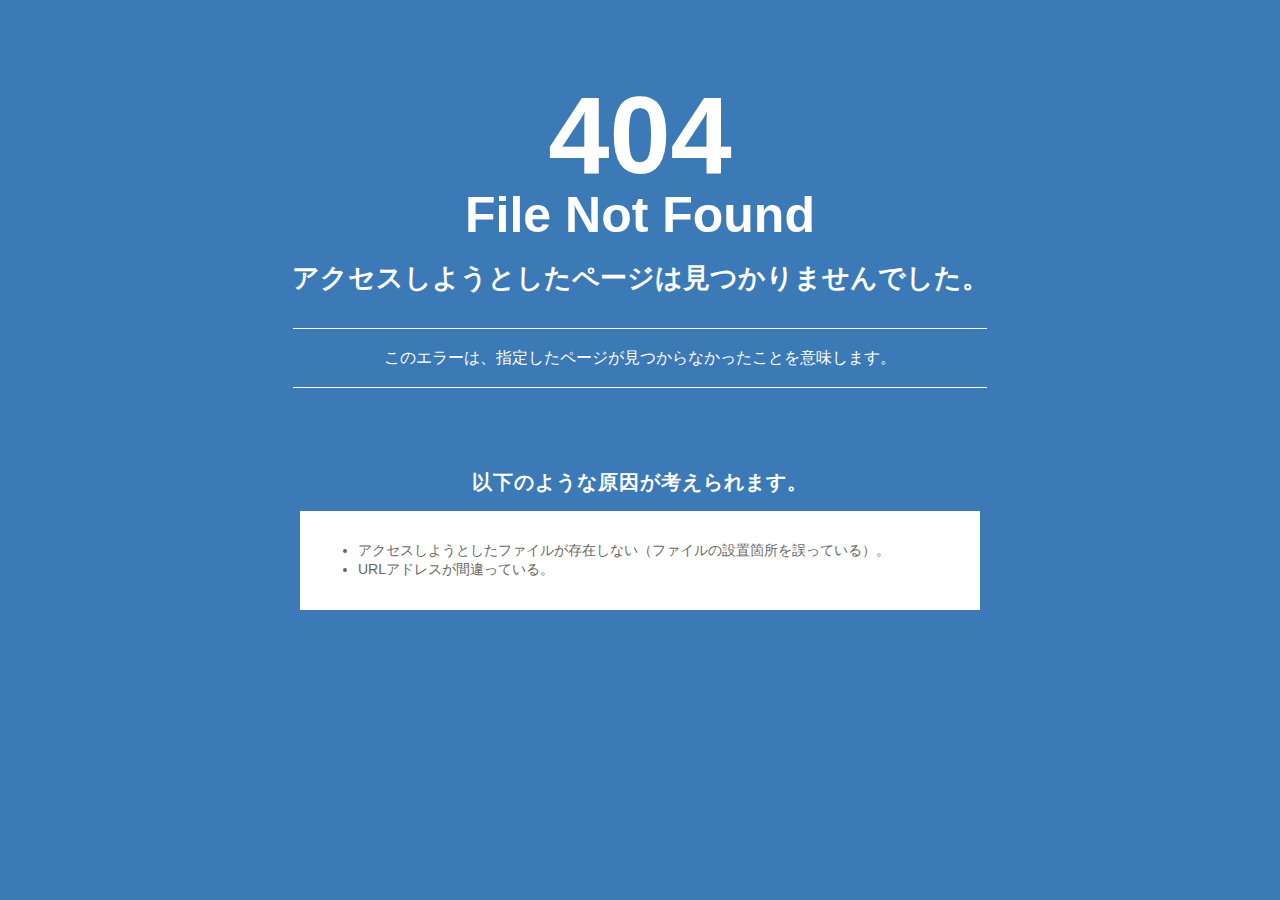
<file: font/Jost-500-Medium.ttf.html>
<!DOCTYPE html>
<html lang="ja">
<head>
<meta charset="EUC-JP" />
<title>404 File Not Found</title>
<meta name="copyright" content="Copyright XSERVER Inc.">
<meta name="robots" content="INDEX,FOLLOW" />
<meta name="viewport" content="width=device-width,initial-scale=1.0,minimum-scale=1.0">
<style type="text/css">* {
    margin: 0;
    padding: 0;
}
img {
    border: 0;
}
ul {
    padding-left: 2em;
}
html {
    overflow-y: scroll;
    background: #3b79b7;
}
body {
    font-family: "�ᥤ�ꥪ", Meiryo, "�ͣ� �Х����å�", "MS PGothic", "�ҥ饮�γѥ� Pro W3", "Hiragino Kaku Gothic Pro", sans-serif;
    margin: 0;
    line-height: 1.4;
    font-size: 75%;
    text-align: center;
    color: white;
}
h1 {
    font-size: 24px;
    font-weight: bold;
}
h1 {
    font-weight: bold;
    line-height: 1;
    padding-bottom: 20px;
    font-family: Helvetica, sans-serif;
}
h2 {
    text-align: center;
    font-weight: bold;
    font-size: 27px;
}
p {
    text-align: center;
    font-size: 14px;
    margin: 0;
    padding: 0;
    color: white;
}
.explain {
    border-top: 1px solid #fff;
    border-bottom: 1px solid #fff;
    line-height: 1.5;
    margin: 30px auto;
    padding: 17px;
}
#cause {
    text-align: left;
}
#cause li {
    color: #666;
}
h3 {
    letter-spacing: 1px;
    font-weight: bold;
    padding: 0;
}
#white_box {
    margin: 15px auto 0;
    background-color: white;
}

/* ====================

  ���ޡ��ȥե���

======================= */
@media only screen and (min-width: 0) and (max-width: 767px) {
	#base {
		padding: 30px 10px;
	}
	h1 {
		font-size: 26px;
	}
	h1 span {
		font-size: 60px;
	}
	h2 {
		font-size: 16px;
	}
	.explain {
		font-size: 14px;
	}
	h3 {
		margin-top: 45px;
		font-size: 16px;
	}
	#cause {
		padding: 20px;
		font-size: 12px;
	}
}

/* ====================

   �ѥ���������֥�å�

======================= */

@media only screen and (min-width: 768px) {
	#base {
		margin-top: 80px;
	}
	h1 {
		font-size: 50px;
	}
	h1 span {
		font-size: 110px;
	}
	.explain {
		font-size: 16px;
		width: 660px;
	}
	#white_box {
		width: 680px;
		margin-bottom: 50px;
	}
	h3 {
		font-size: 20px;
		margin-top: 80px;
	}
	#cause {
		padding: 30px;
		font-size: 14px;
	}
}
</style>
</head>

<body>
<div id="base">
    <h1><span>404</span><br />
        File Not Found</h1>
    <h2>�����������褦�Ȥ����ڡ����ϸ��Ĥ���ޤ���Ǥ�����</h2>
    <p class="explain">���Υ��顼�ϡ����ꤷ���ڡ��������Ĥ���ʤ��ä����Ȥ��̣���ޤ���</p>
    <h3>�ʲ��Τ褦�ʸ������ͤ����ޤ���</h3>
    <div id="white_box">
        <div id="cause">
            <ul>
                <li>�����������褦�Ȥ����ե����뤬¸�ߤ��ʤ��ʥե���������ֲս����äƤ���ˡ�</li>
                <li>URL���ɥ쥹���ְ�äƤ��롣</li>
            </ul>
        </div>
    </div>
    <!--//base--></div>
</body>
</html>
</file>
<file: assets/css/style.css>
@charset "UTF-8";
@font-face {
  font-family: 'jostsemi';
  src: url(../font/Jost-600-Semi.ttf.html);
}

@font-face {
  font-family: 'jostmedium';
  src: url(../font/Jost-500-Medium.ttf.html);
}
*{
  font-size: 100%;
}

html{
  font-size: 15px;
  scroll-behavior: smooth;
}

a {
  text-decoration: none;
}
span{
  display: inline-block ;
}
.theme-color-01{
  background-color: #fff;
}
.theme-color-02{
  background-color: #03103f;
}
.jost-bold {
  font-family: "Jost", sans-serif;
}

.noto-black {
  font-family: 'Noto Sans JP', sans-serif;
}

.consultation_wrapper .consultation_opentime-num {
  color: #03103f;
}

body{
  background: white;
}

.sec01-bg {
  background: no-repeat url("../../img/top_bg.jpg");
  background-size: cover;
  background-position: center;
  padding: 1rem 0;
}

.sec01 {  
  margin: auto;
  max-width: 1440px;
  display: grid;
  grid-template:"a c" auto
                "b c" auto
                "d c" auto / 56%;
}

.a {
  grid-area: a;
}

.b {
  grid-area: b;
}

.c {
  grid-area: c;
}

.d {
  grid-area: d;
}

.e {
  grid-area: e;
}

.sec01-title-emb {
  background-image: url("../../img/title_emb.png");
  z-index: 2;
  background-size: contain;
  width: 18.6rem;
  height: 12.9rem;
  font-size: 1.5rem;
  color: #03103f;
  display: grid;
  grid-template:". . ." 1fr
                ". . ." 1fr
                ". a ." auto
                ". a ." auto
                ". b ." 1fr
                ". . ." 1fr/1fr auto 1fr;
}

.sec01-title{
  display: grid;
  grid-template-columns: 12rem auto;
  align-items: center;
}

.sec01-title h1{
  z-index: 1;
  margin-left: 2rem;
  text-indent: 1em;
  height: 2em;
  width: 90%;
  line-height: 2em;
  color: #fff;
  position: relative;
}

.sec01-title h1::after{
  content: "";
  position: absolute;
  right: -1.5rem;
  background-color: #0000;
  border: #03103f solid 1em;
  border-left: 0;
  border-right: #0000 solid 1.6rem;
}

.sec01-title-emb p:first-child{
  text-align: center;
}

.sec01-title-emb span{
  font-weight: bold;
  line-height: 1em;
}

.sec01-title-emb p:last-child{
  text-align: right;
}

.sec01 > .b {
  padding: 3rem;
  margin: 2rem;
  justify-self: center;
  color: #03103f;
  font-weight: bold;
  background-color: #fffc;
  letter-spacing: .5rem;
  text-shadow: .2rem .2rem .2rem #fff,
               -.2rem -.2rem .2rem #fff,
               -.2rem .2rem .2rem #fff,
               .2rem -.2rem .2rem #fff,
               0 .2rem .2rem #fff,
               0 -.2rem .2rem #fff,
               -.2rem 0 .2rem #fff,
               .2rem 0 .2rem #fff;
}

.sec01 > .b span {
  color: #f00;
  line-height: 1.5em;
  letter-spacing: .5rem;
  text-shadow: .2rem .2rem .2rem #fff,
               -.2rem -.2rem .2rem #fff,
               -.2rem .2rem .2rem #fff,
               .2rem -.2rem .2rem #fff;
}

.sec01-tel {
  background: #03103fd1;
  border: .3rem solid #fff;
  margin: auto;
  padding: 3rem 2rem;
  width: 50rem;
  font-weight: bold;
  display: grid;
  color: #fff;
  grid-template: "a b b b" auto
                "a c c c" auto / auto;
}

.sec01-tel > .a {
  border-radius: 2rem;
  background: #fff;
  color: #03103f;
  height: max-content;
  font-weight: bold;
  margin: 0 1rem;
  padding: 1rem 1.5rem;
  align-self: center;
}

.sec02-cont-01 {
  margin: 0 auto;
  padding: 4rem 0 0 2rem;
  height: min-content;
  width: 1440px;
}

.sec02-cont-01 > p {
  line-height: 2.5em;
  font-weight: bold;
  color: #03103f;
  text-align: center;
}

.sec02-cont-01 > p:nth-child(2) {
  font-weight: bold;
  color: #04B6D4;
}

.sec02-cont-01 span {
  display: inline-block;
  font-size: 1.5em;
  text-decoration: underline #ff0 solid;
}

.sec02-cont-02 {
  height: min-content;
  padding: 4rem 0;
  margin-top: 6rem;
}

.sec05 .sec02-cont-02 {
  margin-top: 0;
}

.sec02-cont-02 > p{
  color: #fff;
  text-align: center;
  line-height: 2em;
}

.sec02-cont-02 .abtn {
  display: grid;
  grid-template-columns: auto auto;
  background: linear-gradient(0deg, #009000 30%, #33ff33 100%) top center/100% auto;
  margin: 5rem auto;
  font-size: 4rem;
  font-weight: bold;
  min-height: 59px;
  min-width: 315px;
  padding: .5rem 2rem;
  width: 70rem;
  line-height: 3em;
  border-radius: 2.5rem;
}

.sec02-cont-02 a > span:first-child {
  background-color:  #fff;
  margin: auto;
  text-align: center;
  padding-top: 3rem;
  border-radius: 50%;
  height: 9.5rem;
  width: 9.5rem;
  min-height: 46px;
  min-width: 46px;
  line-height: 1em;
  color: #10AE12;
}

.sec02-tel {
  display: grid;
  grid-template: "a b b b" auto
                 "a c c c" auto;
  color: #00238c;
  gap: .5rem;
  height: 15rem;
  width: 70rem;
  min-width: 320px;
  margin: auto;
  background-color: #fff;
  padding: 1rem 3rem;
  border-radius: 2rem;
  align-items: center;
}

.sec02-tel a {
  color: #00238c;
}

.sec02-tel .a {
  position: relative;
  font-weight: bold;
  z-index: 2;
}

.sec02-tel .a::after {
  content: "";
  background-color: #00238c;
  position: absolute;
  right: -.5rem;
  top: 50%;
  transform: translateY(-50%);
  height: 4em;
  width: .2rem;
  z-index: 1;
}

.sec02-tel .b {
  font-weight: bold;
  align-self: end;
  justify-self: center;
  text-decoration: underline solid #00238c;
}

.sec02-tel .c {
  align-self: baseline;
  justify-self: center;
}

.sec02-tel span {
  display: inline-block;
}

.sec02-cont-03 {
  padding-top: 5rem;
}

.sec02-cont-03 h2 {
  display: grid;
  grid-template: "a b d" auto
                 "a c d" auto;
  width: 55rem;
  min-width: 280px;
  margin: auto;
  align-items: center;
}

.sec02-cont-03 h2 .b{
  line-height: 1em;
}

.sec02-cont-03 h2 .c{
  line-height: 1em;
}

.sec02-cont-03 h2 .d{
  color: #00238c;
  font-weight: bold;
}

.sec02-cont-03 h2 + p {
  text-align: center;
  padding: 1em 0;
  line-height: 1.5em;
  color: #00238c;
  font-weight: bold;
}

.sec02-cont-03-compe {
  background-color: #03103f;
  width: 1440px;
  padding: .5rem;
  padding-top: 5rem;
  margin: auto;
}

.sec02-cont-03-compe > img {
  width: 1440px;
}

.sec02-cont-03-compe h3{
  color: #fff;
  text-align: center;
}

.sec02-cont-03-compe > p{
  color: #fece33;
  text-align: center;
  font-weight: bold;
  padding: 2.5rem 0;
  line-height: 1.5em;
}

.sec02-cont-03-end {
  font-weight: bold;
  margin: auto;
  margin-top: 10rem;
  width: 1440px;
}

.sec02-cont-03-end p {
  text-align: center;
  line-height: 1.5em;
}

.sec03 {
  padding-top: 10rem;
}

.sec03 > div:first-child {
  width: 1440px;
  margin: auto;
}

.sec03 img {
  width: 1440px;
  margin: auto;
}

.sec03-title {
  line-height: 1.5em;
  padding-bottom: 5rem;
  text-align: center;
  font-size: 4rem;
  color: #03103f;
}

.sec03-title span{
  color: #04b6d4;
}

.sec03-cont-01-end {
  width: 1440px;
  padding-top: 10rem;
  margin: auto;
  font-weight: bold;
}

.sec03-cont-01-end p {
  text-align: center;
  line-height: 2.5em;
  font-size: 1.5rem;
}

.red {
  color: #f00;
}

.sec04-cont-01 {
  padding-top: 5rem;
  width: 1440px;
  margin: auto;
  display: grid;
  grid-template-columns: auto 30%;
}

.sec04-cont-01 > img {
  width: 100%;
  align-self: end;
}

.sec04-title {
  padding-top: 10rem;
  line-height: 2em;
  text-align: center;
  color: #03103f;
}

.blue {
  color: #04b6d4;
}

.sec04-cont-02 {
  background-color: #03103f;
  padding: .5rem;
  width: 1440px;
  margin: auto;
}

.sec04-cont-02 h2 {
  color: #fff;
  font-size: 5rem;
  text-align: center;
  line-height: 2.5em;
}

.sec04-cont-02 > div {
  padding: 10rem;
  background-color: #fff;
}

.sec04-cont-02 > div > p {
  text-align: center;
  font-size: 1.8rem;
  font-weight: bold;
  line-height: 2em;
}

.sec04-cont-02 > div > img {
  margin-top: 10rem;
  width: 100%;
}

.sec04-cont-03 {
  margin-top: 10rem;
  padding-top: 10rem;
  padding-bottom: 30rem;
  background-color: #f4f4f4;
  position: relative;
}

.sec04-cont-03 > h2 {
  font-size: 4rem;
  text-align: center;
  line-height: 2em;
  color: #03103f;
}

.sec04-cont-03 > h2 > span {
  font-size: 7rem;
  letter-spacing: -.1em;
}

.sec04-cont-03 > h2 >span:nth-child(2) {
  color: #04b6d4;
}

.sec04-cont-03-list {
  padding-top: 5rem;
  display: grid;
  grid-template-columns: 1fr 1fr;
  width: 1440px;
  margin: auto;
  gap: 5rem 1rem;
  z-index: 2;
}

.sec04-cont-03-list > div {
  border: solid #03103f .3rem;
  line-height: 10rem;
  z-index: 2;
}

.sec04-cont-03-list > div img {
  width: 100%;
}

.sec04-cont-03-list > div h3 {
  display: inline-block;
  vertical-align: middle;
  line-height: 1em;
  font-size: 2.5rem;
  color: #03103f;
  margin: 2rem 5rem;
}

.sec04-cont-03-list > div p:after {
  content: "";
  background-color: #03103f;
  top: -1rem;
  left: 2em;
  right: 2em;
  height: .3rem;
  position: absolute;
}

.sec04-cont-03-list > div p {
  padding: 2rem 5rem;
  padding-bottom: 5rem;
  font-weight: bold;
  line-height: 2em;
  position: relative;
}


.sec04-cont-03-list > div p span {
  color: #f00;
}

.sec04-cont-03::after {
  content: "";
  position: absolute;
  background-image: url("../../img/merit_bg.png");
  background-size: cover;
  background-position: center;
  height: 38.9rem;
  max-width: 192rem;
  left: 0;
  right: 0;
  bottom: -6rem;
  z-index: 1;
  margin: auto;
}

.sec05-cont-01 h2{
  padding: 10rem 0;
  font-size: 5rem;
  line-height: 2em;
  text-align: center;
}

.sec05-cont-01 h2 span{
  font-size: 7rem;
}

.sec05-cont-01 > h2 > span:nth-child(2){
  color: #04b6d4;
}

.sec05-cont-01-point {
  margin: auto;
  width: 1440px;
  gap: 2rem;
  justify-items: center;
  display: grid;
  grid-template-columns: 1fr 1fr 1fr;
}
.sec05-cont-01 > div > p{
  color: #03103f;
  font-weight: bold;
  text-align: center;
  font-size: 4rem;
  line-height: 2em;
}

.sec05-cont-02 {
  padding-top: 10rem;
  background-color: #f0f0ff;
}

.sec05-cont-02 h2 {
  text-align: center;
  font-size: 6rem;
  color: #03103f;
}

.sec05-cont-02 > div {
  width: 1440px;
  margin: auto;
}

.sec05-cont-02-customer:first-child {
  margin-top: 10rem;
}

.sec05-cont-02-customer {
  background-color: #03103f;
  padding: .3rem;
  font-weight: bold;
  margin-bottom: 10rem;
}

.sec05-cont-02-customer > div:first-child {
  display: grid;
  grid-template-columns: auto 1fr 1fr 1fr;
  gap: 1rem;
  color: #fff;
  font-size: 4rem;
  padding: 4rem 3rem;
}

.sec05-cont-02-customer > div:last-child {
  background-color: #fff;
  padding: 5rem;
  display: grid;
  gap: 1rem;
  align-items: center;
  font-size: 2.5rem;
  grid-template: "a c" auto
                 "b c" auto;
}

.sec05-cont-02-customer img:first-child {
  width: 20rem;
  box-shadow: 0 0 1rem #000;
}

.sec05-cont-02-customer div > img:first-child {
  border-radius: 50%;
}

.sec05-cont-02-customer .c {
  line-height: 2em;
  padding: 1rem;
}

.sec06_cont_01 {
  width: 1440px;
  margin: auto;
  color: #03103f;
}

.sec06_cont_01 h2 {
  text-align: center;
  font-size: 5rem;
  padding: 2em 0;
}

.sec06_cont_01_list {
  padding: 5rem;
  width: 100%;
  border: #03103f solid .3rem;
}

.sec06_cont_01_list_item {
  display: grid;
  grid-template-columns: 14.5rem auto 30rem;
  padding-top: 5rem;
}

.sec06_cont_01_list_item > p{
  background-color: #03103f;
  font-size: 2rem;
  color: #fff;
  padding: 1rem;
  margin: auto;
  margin-top: 4rem;
  width: 14.5rem;
  text-align: center;
}

.sec06_cont_01_list_item div{
  padding-left: 2rem;
}

.sec06_cont_01_list_item h3{
  margin: auto;
  position: relative;
}

.sec06_cont_01_list_item h3::after{
  content: "";
  position: absolute;
  bottom: -.4rem;
  left: 0;
  right: 0;
  height: .4rem;
  background-color: #03103f;
}

.sec06_cont_01_list_item div > p{
  line-height: 1em;
  padding-top: 1rem;
}

.sec06_cont_01_list_item img{
  width: 30rem;
  height: 20rem;
}

.sec06_cont_01_list > div:last-child {
  width: 100%;
  background-color: #03103f;
  color: #fff;
  font-size: 2.5rem;
  padding: 2.5rem;
  margin-top: 5rem;

}

.sec06_cont_01_list > div:last-child p {
  text-align: center;
  font-weight: bold;
}

.sec06_cont_01_list > div:last-child span {
  color: #fece33;
}

.sec06_cont_02 h2{
  font-size: 5rem;
  line-height: 2em;
  text-align: center;
  color: #03103f;
  margin: 5rem 0;
}

.sec06_cont_02 > div {
  margin: auto;
  width: 1440px;
  display: grid;
  grid-template-columns: 1fr 1fr;
  gap: 10rem 1rem;
}

.sec06_cont_02_item {
  display: grid;
  grid-template-columns: 5rem auto;
  gap: 2rem;
  color: #03103f;
}

.sec06_cont_02_item > p:nth-child(odd) {
  border: solid #03103f .3rem;
  height: 5rem;
  font-size: 3rem;
  text-align: center;
  line-height: 4.4rem;
}

.sec06_cont_02_item > p:first-child {
  background-color: #03103f;
  color: #fff;
}

.sec06_cont_02_item > h3 {
  font-size: 2.5rem;
  margin: auto;
  margin-left: 0;
}

.sec06_cont_02_item > p:last-child {
  font-size: 2rem;
  
  margin: auto;
  margin-left: 0;
}

.sec06_cont_03 {
  color: #000;
  margin-top: 5rem;
  padding: 5rem 0;
}

.sec06_cont_03 h2,
.sec06_cont_03 p{
  width: 1440px;
  margin: auto;
}

.sec06_cont_03 h2{
  text-align: center;
  line-height: 1.5em;
}

.sec06_cont_03 p{
  margin-top: 5rem;
  text-align: center;
  font-weight: bold;
  line-height: 2em;
}

.contact {
  margin-top: 0;
}

.contact > h2{
  color: #fff;
  font-size: 5rem;
  text-align: center;
  line-height: 2em;
}

.sec06-tel {
  color: #fff;
  height: min-content;
  width: 75rem;
  margin: 5rem auto;
  background-color: #04b6d4;
  text-align: center;
  padding: 4rem;
  border: solid .3rem #fff;
}

.sec06-tel p {
  text-align: center;
}

.sec06-tel > p:first-child {
  font-size: 2rem;
  font-weight: bold;
  border: solid .2rem #fff;
  border-radius: calc(1em + 2rem);
  width: calc(15em + 1rem);
  margin: auto;
  padding: 1rem;
}

.sec06-tel > a {
  margin: 2rem 0;
  font-size: 6rem;
  font-weight: bold;
}

.sec06-tel div {
  margin: auto;
  width: 50rem;
  font-size: 2rem;
}

.sec06-tel div > * {
  align-self: baseline;
}

.sec06-tel div > *:first-child {
  justify-self: right;
}

.sec06-tel div > *:last-child {
  justify-self: left;
}

.top-logo {
  display: grid;
  grid-template: "a b" auto
                 "a c" auto / 12rem;
  align-items: center;
  color: #fff;
}

.top-logo .img {
  background-color: #daeae288;
  border-radius: 50%;
  height: 90%;
  position: relative;
}

.sec01 .img {
  background-image: linear-gradient(120deg, #fdfbfb 0%, #ebedee 100%);
  border-radius: 9%;
  width: 100%;
  margin: auto;
  margin-bottom: 0;
  margin-left: 0;
}

.top-logo img {
  width: 90%;
  margin: auto;
  position: absolute;
  left: 0; right: 0; top: 0; bottom: 0;
}

.tel {
  color: #00238c;
  background: white;
  border-radius: .5rem;
  padding: 10px;
  height: 2em;
  width: calc(24rem + 90px);
  position: relative;
  grid-column: 3/4;
  justify-self: end;
  align-self: center;
}

.tel .a {
  line-height: 1em;
  font-weight: bold;
  text-decoration: underline solid #00238c;
  text-align: center;
  display: block;
  color: #00238c;
}

.tel div {
  position: absolute;
  left: 0;
  right: 0;
  top: 50%;
  transform: translateY(-50%);
  height: min-content;
}

.tel .b {
  text-align: center;
}


.head-tel p {
  text-align: center;
}
.head-tel span {
  font-size: 2rem;
}

.header-frame {
  margin: 0 auto;
  height: max-content;
  padding: 1.5rem 0;
  max-width: 1440px;
  width: 95%;
  display: grid;
  grid-template-columns: repeat(4, auto);
}

.header_logo {
  height: 5.4rem;
  width: 20rem;
}

.cont-btn{
  background: linear-gradient(0deg, #009000 30%, #33ff33 100%) top center/100% auto;
  font-weight: bold;
  line-height: 6rem;
  text-align: center;
  border-radius: 2.5rem;
}

.info_mask {
  background: #fff;
  border-radius: .5rem;
  grid-column: 5/6;
  margin-right: 1vw;
  width: 20rem;
  justify-self: right;
}

.fz-15 {
  font-size: 1.5rem;
}

.fz-20 {
  font-size: 2rem;
}

.fz-25 {
  font-size: 2.5rem;
}

.fz-30 {
  font-size: 3rem;
}

.fz-40 {
  font-size: 4rem;
}

.footbar {
  position: fixed;
  bottom: 0;
  width: 100%;
  margin: 0;
  padding: 0;
  z-index: 3;
  transition: 400ms;
  text-align: center;
  display: block;
}

.footbar .abtn {
  margin: 0 auto;
}

body {
  height: min-content;
  padding-bottom: 0;
}

.contact-form {
 max-width: 1440px;
 padding: 5px;
 background-color: #00238c;
 margin: auto;
}

.contact-form h2 {
  color: #fff;
  text-align: center;
  padding: 40px;
}

.contact-form h2 > span:first-child {
  color: #ff0;
}

.contact-form h2 > span:last-child {
  text-decoration: underline;
}

#contactform {
  max-width: 1440px;
  margin: auto;
  display: grid;
  grid-template-columns: 49% 49%;
  gap: 2%;
  background-color: #fff;
}

.property {
  color: #08b7d3;
  background-color: #f2fbfd;
  padding: 10%;
  display: grid;
  grid-template-rows: repeat(8, 4em);
  align-items: center;
}


.personal {
  color: #fe9102;
  background-color: #fff9ed;
  padding: 10%;
  display: grid;
  grid-template-rows: repeat(8,4em);
  align-items: center;
}

select {
  background: #fff;
  border: solid 3px #888;
  padding: 10px;
}

.property h3 {
  height: 1.2em;
  line-height: 1em;
  border-bottom: #08b7d3 solid 3px;
  padding-left: 5rem;
}

.personal h3 {
  height: 1.2em;
  line-height: 1em;
  border-bottom: #fe9102 solid 3px;
  padding-left: 5rem;
}

.property span:last-child,.personal span:last-child{
  margin-left: 10%;
  border-radius:3px;
  padding: 1px 5px;
}

.form-red{
  background-color: #c33;
  color: #fff;
}

.form-grey{
  background-color: #aaa;
  color: #000;
}

.ftl {
  font-weight: bold;
}

.fdl {
  color: #000;
}

input[type=checkbox]{
  width: 1em;
  height: 1em;
  border: 2px solid #2196f3;
  border-radius: 25%;
}
input[type=checkbox]:before {
    content: "";
    display: block;
    width: 100%;
    height: 100%;
    border-radius: 25%;
    margin: 0;
    transform: scale(0);
    transition: all ease-out 250ms;
}
input[type=checkbox]:checked:before {
    transform: scale(0.5);
}

input[type=checkbox]:checked:before {
    background: #2196f3;
}

.form-button {
  grid-column: 1/3;
}

button {
  display: block;
  background: linear-gradient(0deg, #009000 30%, #33ff33 100%) top center/100% auto;
  margin: 5rem auto;
  font-size: 4rem;
  font-weight: bold;
  min-height: 59px;
  min-width: 300px;
  padding: .5rem 2rem;
  width: 70rem;
  line-height: 3em;
  border-radius: 2.5rem;
  color: #fff;
}

button > span:first-child {
  background-color:  #fff;
  margin: auto;
  text-align: center;
  padding-top: 3rem;
  border-radius: 50%;
  height: 9.5rem;
  width: 9.5rem;
  min-height: 46px;
  min-width: 46px;
  line-height: 1em;
  color: #10AE12;
}

.footbar .abtn {
  grid-template-columns: auto;
  font-size: 20px;
  width: 50%;
  margin: 10px auto;
}
.hide {
  opacity: 0;
}

.middle_logo {
  width: 5rem;
  align-self: center;
  justify-self: center;
}
.sec05-cont-01-p{
  max-width: 1440px;
  margin: auto;
}
footer {
  background-color: #03103f;
  padding-bottom: 20px;
  color: #fff;
}
footer > div {
  width: 100%;
  max-width: 1440px;
  text-align: center;
  margin: auto;
}
@media screen and (max-width: 1439px) {
  html {
    font-size: 1.041vw;
  }

  .sec01 {
    max-width: 100%;
  }
  .sec02-cont-01 {
    width: 95%;
  }

  .sec02-cont-03-compe {
    width: 95%;
  }
  
  .sec02-cont-03-compe > img {
    width: 100%;
  }
  .sec02-cont-03-end {
    width: 95%;
  }

  .sec03 > div:first-child {
    width: 95%;
  }

  .sec03-cont-01-end {
    width: 95%;
  }

  .sec04-cont-01 {
    width: 95%;
  }

  .sec04-cont-02 {
    width: 95%;
  }

  .sec04-cont-03-list {
    width: 95%;
  }

  .sec05-cont-01-point {
    width: 95%;
  }

  .sec05-cont-02 > div {
    width: 95%;
  }

  .sec06_cont_01 {
    width: 95%;
  }

  .sec06_cont_02 > div {
    width: 95%;
  }

  .sec06_cont_03 h2,
  .sec06_cont_03 p{
    width: 95%;
  }

  #contactForm {
    width: 95%;
  }

  .header-frame {
    max-width: 100%;
  }
.sec05-cont-01-p{
  max-width: 95%;
}

}

@media screen and (max-width: 767px) {
  .sec01 {
  grid-template:"a" auto
                "b" auto
                "c" auto
                "d" auto / 100%;
  gap: 10px;
  }

.tel {
  grid-column: 2/3;
  justify-self: center;
  align-self: center;
}

.top-logo img {
  background-color: initial;
  border-radius: initial;
  width: 80%;
}

.top-logo .img {
  background-color: initial;
}

.sec01 .img {
  width: 350px;
  margin: auto;
}

  .sec01-tel {
    width: calc(192px + 30vw);
  }

  #contactform {
    grid-template-columns: 100%;
    gap: 0;
  }
  .form-button {
    grid-column: 1/2;
  }
  .cont-btn{
    display: none;
  }

.header-frame {
  grid-template-columns: repeat(2, auto);
  width: 100%;
}

.sec04-cont-03-list > div p {
  padding: 1rem 2rem;
  padding-bottom: 2rem;
}
.sec04-cont-03-list > div h3 {
  margin: 1rem 2rem;
}
.sec04-cont-03-list > div p:after {
  top: -1rem;
  left: 1rem;
  right: 1rem;
}

.top-logo {
    justify-self: center;
  display: grid;
  grid-template: "a b" auto
                 "a c" auto / 5rem;
}
}
@media screen and (max-width: 640px) {

.top-logo {
  grid-template: "a b" auto
                 "a c" auto / 33px;
}
  .header-frame {
    height: max-content;
  }

.middle_logo {
  width: 33px;
}

  .sec01-title-emb {
    height: 86px;
    width: 124px;
  }
  .sec01-title h1 {
    text-indent: calc(100px - 10rem);
    margin-left: 0;
  }

  .fz-15 {
    font-size: 10px;
  }

  .fz-20 {
    font-size: 13px;
  }

  .fz-25 {
    font-size: 16px;
  }

  .fz-30 {
    font-size: 19px;
  }

  .fz-40 {
    font-size: 25px;
  }
  .top-logo .b {
    font-size: 11px;
  }
  .top-logo .c {
    font-size: 12px;
  }
}
</file>
